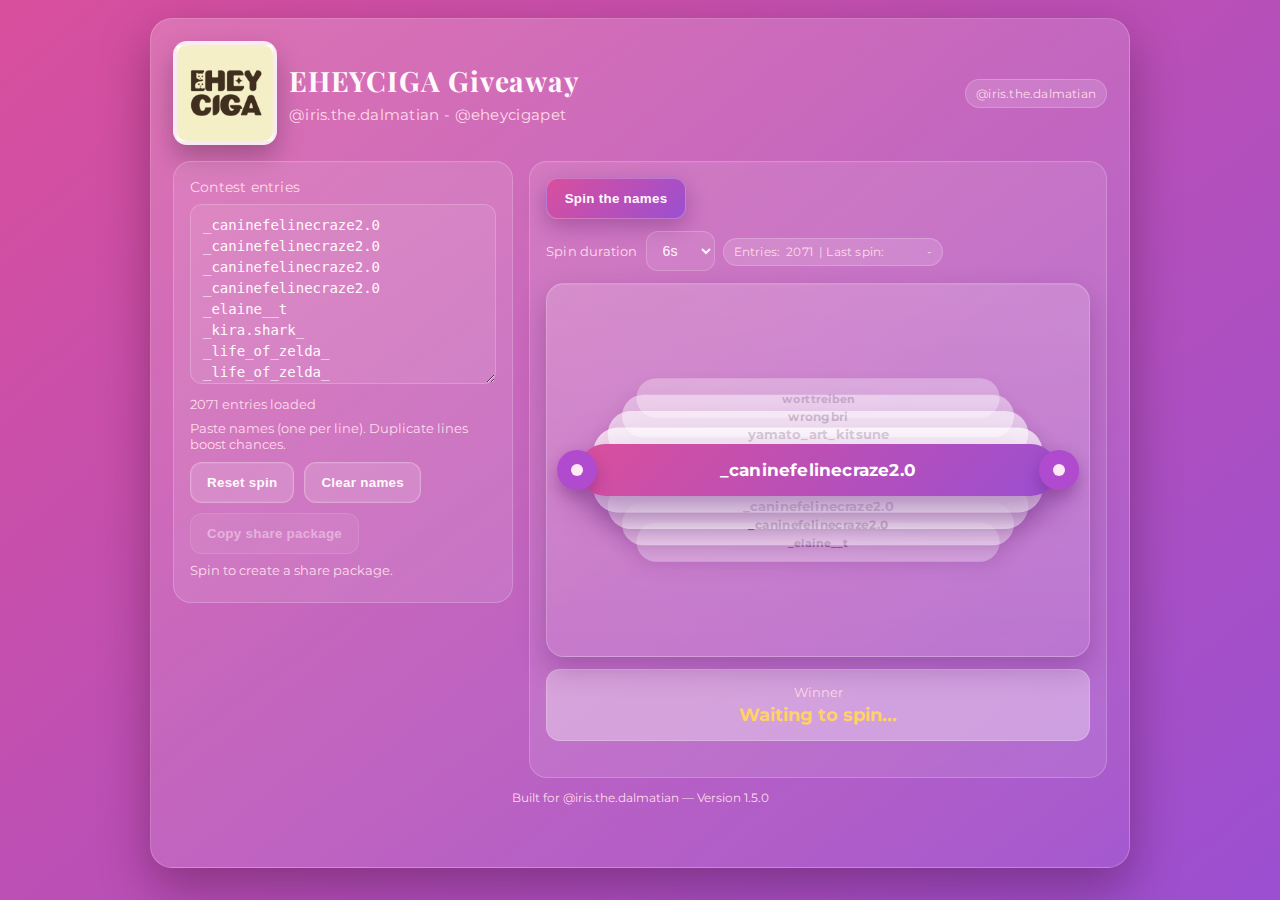
<file: index.html>
<!doctype html>
<html lang="en">
<head>
  <meta charset="UTF-8">
  <meta name="viewport" content="width=device-width, initial-scale=1.0">
  <meta http-equiv="Cache-Control" content="no-store, no-cache, must-revalidate, max-age=0">
  <meta http-equiv="Pragma" content="no-cache">
  <meta http-equiv="Expires" content="0">
  <link rel="icon" type="image/svg+xml" href="[data-uri]">
  <title>EHEYCIGA Giveaway</title>
  <link rel="stylesheet" href="./style.css">
</head>
<body>
  <div class="shell">
    <header>
      <div class="handle">
        <div class="poster"></div>
        <div>
          <h1>EHEYCIGA Giveaway</h1>
          <div class="subtitle">@iris.the.dalmatian - @eheycigapet</div>
        </div>
      </div>
      <div class="tag">@iris.the.dalmatian</div>
    </header>

    <div class="grid">
      <div>
        <div class="card hidden" id="accessCard">
          <label for="accessCodeInput">Organizer access code</label>
          <input id="accessCodeInput" type="text" placeholder="Enter code">
          <div class="controls-row">
            <button class="btn secondary" id="unlockBtn">Unlock list editor</button>
          </div>
          <div class="micro" id="accessHint">This shared page hides the entry list editor.</div>
        </div>

        <div class="card" id="adminCard">
          <label for="entries">Contest entries</label>
          <textarea id="entries" placeholder="friend_one&#10;friend_two&#10;friend_three"></textarea>
          <div class="info-line" id="entryInfo">0 entries loaded</div>
          <div class="info-line">Paste names (one per line). Duplicate lines boost chances.</div>

          <div class="controls-row">
            <button class="btn secondary" id="resetSpinBtn">Reset spin</button>
            <button class="btn secondary" id="clearListBtn">Clear names</button>
            <button class="btn secondary" id="shareBtn" disabled>Copy share package</button>
          </div>
          <div class="micro" id="shareStatus"></div>
          <div class="error-line" id="shareError"></div>
        </div>
      </div>

      <div class="card stack-area">
        <div class="stack-header">
          <button class="btn" id="spinBtn" disabled>Spin the names</button>
          <div class="controls" style="margin:0; gap:8px;">
            <label for="spinDuration" style="margin:0; color: var(--muted); font-size:13px;">Spin duration</label>
            <select id="spinDuration" style="width:auto; cursor:pointer;">
              <option value="4000">4s</option>
              <option value="6000" selected>6s</option>
              <option value="8000">8s</option>
              <option value="10000">10s</option>
            </select>
            <div class="tag spin-meta">Entries: <span id="entryCount">0</span> | Last spin: <span id="lastSpin">-</span></div>
          </div>
        </div>

        <div class="stack-wrap">
          <div class="stack" id="stack"></div>
          <div class="spine left"></div>
          <div class="spine right"></div>
        </div>

        <div class="winner-card">
          <div class="label">Winner</div>
          <div class="winner-name" id="winnerName">Waiting to spin...</div>
        </div>

        <div class="error-line" id="pageError"></div>
      </div>
    </div>

    <div class="footer-note">Built for @iris.the.dalmatian — Version 1.5.0</div>
  </div>

  <script>
    const appVersion = 'v1.1.0';
    const MAX_SHARE_URL_LENGTH = 1800;
    const ALLOWED_DURATIONS = new Set(['4000', '6000', '8000', '10000']);

    const params = new URLSearchParams(window.location.search);
    const winnerParam = params.get('winner');
    const orderParam = params.get('order');
    const durationParam = params.get('duration');
    const seedParam = params.get('seed');
    const useDefault = params.get('default') === '1';
    const accessHashParam = params.get('c') || '';

    const entriesInput = document.getElementById('entries');
    const spinBtn = document.getElementById('spinBtn');
    const spinDurationSelect = document.getElementById('spinDuration');
    const entryInfo = document.getElementById('entryInfo');
    const entryCountLabel = document.getElementById('entryCount');
    const winnerName = document.getElementById('winnerName');
    const lastSpin = document.getElementById('lastSpin');
    const stackContainer = document.getElementById('stack');
    const resetSpinBtn = document.getElementById('resetSpinBtn');
    const clearListBtn = document.getElementById('clearListBtn');
    const shareBtn = document.getElementById('shareBtn');
    const shareStatus = document.getElementById('shareStatus');
    const shareError = document.getElementById('shareError');
    const pageError = document.getElementById('pageError');
    const accessCard = document.getElementById('accessCard');
    const adminCard = document.getElementById('adminCard');
    const accessCodeInput = document.getElementById('accessCodeInput');
    const unlockBtn = document.getElementById('unlockBtn');
    const accessHint = document.getElementById('accessHint');

    let entries = [];
    let currentIndex = 0;
    let spinning = false;
    let confettiCleanup = null;
    let spinFrameId = null;
    let spinCancelled = false;
    let targetIndex = 0;
    let isSharedView = Boolean(winnerParam);
    let organizerUnlocked = !isSharedView;
    let requiredAccessHash = accessHashParam;

    let shareLinkCache = '';
    let shareSeed = 0;
    let shareAccessCode = '';
    let shareAccessHash = '';

    function setShareStatus(msg) { shareStatus.textContent = msg; }
    function setShareError(msg) { shareError.textContent = msg; }
    function setPageError(msg) { pageError.textContent = msg; }

    function normalizeDuration(value) {
      const raw = String(value || '');
      return ALLOWED_DURATIONS.has(raw) ? Number(raw) : 6000;
    }

    function hashAccessCode(code) {
      let hash = 2166136261;
      for (let i = 0; i < code.length; i++) {
        hash ^= code.charCodeAt(i);
        hash += (hash << 1) + (hash << 4) + (hash << 7) + (hash << 8) + (hash << 24);
      }
      return (hash >>> 0).toString(36);
    }

    function generateAccessCode() {
      return String(Math.floor(100000 + Math.random() * 900000));
    }

    function parseTextareaEntries() {
      return entriesInput.value.split('\n').map(v => v.trim()).filter(Boolean);
    }

    function shuffle(array) {
      for (let i = array.length - 1; i > 0; i--) {
        const j = Math.floor(Math.random() * (i + 1));
        [array[i], array[j]] = [array[j], array[i]];
      }
      return array;
    }

    function encode64(str) {
      try { return btoa(unescape(encodeURIComponent(str))); } catch { return ''; }
    }

    function decode64(str) {
      try { return decodeURIComponent(escape(atob(str))); } catch { return ''; }
    }

    function syncPanelVisibility() {
      if (organizerUnlocked) {
        adminCard.classList.remove('hidden');
        accessCard.classList.add('hidden');
      } else {
        adminCard.classList.add('hidden');
        accessCard.classList.remove('hidden');
      }
    }

    function resetShare(message = 'Spin to create a share package.') {
      shareLinkCache = '';
      shareSeed = 0;
      shareAccessCode = '';
      shareAccessHash = '';
      shareBtn.disabled = true;
      setShareError('');
      setShareStatus(message);
    }

    function updateEntryState(fromTextarea = true) {
      if (fromTextarea) entries = parseTextareaEntries();
      entryInfo.textContent = `${entries.length} entr${entries.length === 1 ? 'y' : 'ies'} loaded`;
      entryCountLabel.textContent = entries.length;
      spinBtn.disabled = entries.length === 0 || spinning;
    }

    function setEntries(newEntries, preserveOrder = false) {
      entries = preserveOrder ? [...newEntries] : shuffle([...newEntries]);
      currentIndex = 0;
      updateEntryState(false);
      renderStack();
      resetShare();
    }

    function cancelSpin(resetWinner = false) {
      spinCancelled = true;
      if (spinFrameId) cancelAnimationFrame(spinFrameId);
      spinFrameId = null;
      spinning = false;
      if (resetWinner) {
        winnerName.textContent = 'Waiting to spin...';
        lastSpin.textContent = '-';
      }
      spinBtn.disabled = entries.length === 0;
    }

    function renderStack() {
      stackContainer.innerHTML = '';
      if (entries.length === 0) {
        const empty = document.createElement('div');
        empty.className = 'stack-item active';
        empty.textContent = 'Add names to get started';
        empty.style.background = 'rgba(255,255,255,0.08)';
        empty.style.color = 'var(--muted)';
        empty.style.boxShadow = 'none';
        stackContainer.appendChild(empty);
        return;
      }

      const spread = Math.min(4, Math.max(0, entries.length - 1));
      for (let offset = -spread; offset <= spread; offset++) {
        const idx = (currentIndex + offset + entries.length) % entries.length;
        const depth = Math.abs(offset);
        const translate = offset * 18;
        const scale = 1 - depth * 0.06;
        const opacity = Math.max(0.08, 1 - depth * 0.16);
        const item = document.createElement('div');
        item.className = 'stack-item' + (offset === 0 ? ' active' : '');
        item.style.transform = `translateY(${translate}px) scale(${scale})`;
        item.style.opacity = opacity;
        item.style.zIndex = `${100 - depth}`;
        item.textContent = entries[idx];
        stackContainer.appendChild(item);
      }
    }

    function buildSharePackage(winner, seedOverride = null) {
      setShareError('');
      const winnerClean = (winner || '').replace(/^@/, '');
      if (!winnerClean || entries.length === 0) return { url: '', error: 'Missing winner or entries.' };

      const seed = seedOverride !== null ? seedOverride : Math.floor(Math.random() * 1_000_000_000);
      shareSeed = seed;

      const paramsOut = new URLSearchParams({
        winner: encode64(winnerClean),
        duration: String(normalizeDuration(spinDurationSelect.value)),
        seed: String(seed),
        v: appVersion
      });

      const orderStr = entries.join('\n');
      const usingDefault = entries.length === defaultEntriesList.length && orderStr === defaultEntriesText.trim();
      if (usingDefault) {
        paramsOut.set('default', '1');
      } else {
        paramsOut.set('order', encode64(orderStr));
      }

      if (shareAccessHash) paramsOut.set('c', shareAccessHash);

      const isLocalHost = ['localhost', '127.0.0.1', '::1'].includes(window.location.hostname);
      const isFile = window.location.protocol === 'file:';
      const baseDir = new URL('.', window.location.href);
      const preferredBase = (isLocalHost || isFile) ? 'https://pedrodelgado.ca/insta/' : baseDir.href;
      const shareUrl = new URL('index.html', preferredBase);
      shareUrl.search = paramsOut.toString();

      if (shareUrl.toString().length > MAX_SHARE_URL_LENGTH) {
        return {
          url: '',
          error: 'Share link is too long for this custom list. Use fewer entries or the default list.'
        };
      }

      return { url: shareUrl.toString(), error: '' };
    }

    function spinList(fixedIndex = null, onDone) {
      if (typeof fixedIndex === 'object') fixedIndex = null;
      if (spinning || entries.length === 0) return;
      if (confettiCleanup) confettiCleanup();

      spinCancelled = false;
      spinning = true;
      spinBtn.disabled = true;
      shareLinkCache = '';
      shareBtn.disabled = true;
      setShareError('');
      setShareStatus('Spinning...');

      const winnerIndex = fixedIndex !== null ? fixedIndex : Math.floor(Math.random() * entries.length);
      const baseSteps = 90;
      const stepsToWinner = (winnerIndex - ((currentIndex + baseSteps) % entries.length) + entries.length) % entries.length;
      const steps = baseSteps + stepsToWinner;
      const duration = normalizeDuration(spinDurationSelect.value);
      const startTime = performance.now();
      const startIndex = currentIndex;
      let lastStep = -1;

      function tick(now) {
        if (spinCancelled) return;

        const elapsed = now - startTime;
        const t = Math.min(1, elapsed / duration);
        const eased = 1 - Math.pow(1 - t, 3);
        const targetStep = Math.floor(eased * steps);

        if (targetStep !== lastStep) {
          lastStep = targetStep;
          currentIndex = (startIndex + targetStep) % entries.length;
          renderStack();
        }

        if (t < 1) {
          spinFrameId = requestAnimationFrame(tick);
        } else {
          currentIndex = (startIndex + steps) % entries.length;
          renderStack();

          const winner = entries[currentIndex];
          winnerName.textContent = `@${winner}`;
          lastSpin.textContent = new Date().toLocaleTimeString([], { hour: '2-digit', minute: '2-digit' });
          spinning = false;
          spinBtn.disabled = entries.length === 0;
          launchConfetti();

          shareAccessCode = generateAccessCode();
          shareAccessHash = hashAccessCode(shareAccessCode);
          const packageResult = buildSharePackage(winner, Math.floor(Math.random() * 1_000_000_000));
          shareLinkCache = packageResult.url;

          if (packageResult.error) {
            shareBtn.disabled = true;
            setShareError(packageResult.error);
            setShareStatus('Share package unavailable for this list.');
          } else {
            shareBtn.disabled = false;
            setShareStatus(`Share ready. Access code: ${shareAccessCode}`);
          }

          spinFrameId = null;
          if (onDone) onDone(winner);
        }
      }

      spinFrameId = requestAnimationFrame(tick);
    }

    async function copySharePackage() {
      const currentWinner = winnerName.textContent.trim();
      if (!currentWinner || currentWinner.toLowerCase().includes('waiting')) {
        setShareStatus('Spin first to share.');
        shareBtn.disabled = true;
        return;
      }

      if (!shareLinkCache) {
        const packageResult = buildSharePackage(currentWinner, Math.floor(Math.random() * 1_000_000_000));
        if (packageResult.error) {
          setShareError(packageResult.error);
          return;
        }
        shareLinkCache = packageResult.url;
      }

      const shareText = `Link: ${shareLinkCache}\nCode: ${shareAccessCode}`;
      try {
        await navigator.clipboard.writeText(shareText);
        const opened = window.open(shareLinkCache, '_blank');
        setShareStatus(opened ? 'Opened share page and copied link + code.' : 'Copied link + code. Pop-up blocked.');
      } catch {
        setShareStatus('Copy failed. Manual package below:');
        alert(shareText);
      }
    }

    function launchConfetti() {
      const duration = 30000;
      const end = Date.now() + duration;
      const colors = ['#fff4c2', '#ffe08a', '#ffd24d', '#e6b422', '#c99700', '#b8860b'];
      const canvas = document.createElement('canvas');
      canvas.style.position = 'fixed';
      canvas.style.inset = '0';
      canvas.style.pointerEvents = 'none';
      canvas.style.zIndex = '999';
      document.body.appendChild(canvas);
      const ctx = canvas.getContext('2d');
      let width = canvas.width = window.innerWidth;
      let height = canvas.height = window.innerHeight;
      let rafId = null;

      const resizeHandler = () => {
        width = canvas.width = window.innerWidth;
        height = canvas.height = window.innerHeight;
      };
      window.addEventListener('resize', resizeHandler);

      const pieces = Array.from({ length: 160 }, () => ({
        x: Math.random() * width,
        y: Math.random() * height - height,
        r: 6 + Math.random() * 6,
        dx: Math.random() * 2 - 1,
        dy: 2 + Math.random() * 3,
        color: colors[Math.floor(Math.random() * colors.length)],
        tilt: Math.random() * 2 - 1
      }));

      (function frame() {
        ctx.clearRect(0, 0, width, height);
        pieces.forEach(p => {
          p.x += p.dx;
          p.y += p.dy;
          p.dy += 0.02;
          if (p.y > height) {
            p.y = -20;
            p.x = Math.random() * width;
            p.dy = 2 + Math.random() * 3;
          }
          ctx.save();
          ctx.translate(p.x, p.y);
          ctx.rotate(p.tilt);
          ctx.fillStyle = p.color;
          ctx.fillRect(-p.r / 2, -p.r / 2, p.r, p.r * 2);
          ctx.restore();
        });

        if (Date.now() < end) {
          rafId = requestAnimationFrame(frame);
        }
      })();

      confettiCleanup = () => {
        if (rafId) cancelAnimationFrame(rafId);
        window.removeEventListener('resize', resizeHandler);
        canvas.remove();
        confettiCleanup = null;
      };

      setTimeout(() => confettiCleanup && confettiCleanup(), duration + 200);
    }

    function hydrateSharedView() {
      if (!winnerParam) return false;

      const winnerDecoded = decode64(winnerParam);
      if (!winnerDecoded) {
        setPageError('Invalid share link: winner payload is missing or malformed.');
        return false;
      }

      let decodedOrder = [];
      if (useDefault) {
        decodedOrder = defaultEntriesList;
      } else {
        if (!orderParam) {
          setPageError('Invalid share link: entry list is missing.');
          return false;
        }
        decodedOrder = decode64(orderParam).split('\n').map(v => v.trim()).filter(Boolean);
        if (!decodedOrder.length) {
          setPageError('Invalid share link: entry list is empty.');
          return false;
        }
      }

      const winnerIndex = decodedOrder.indexOf(winnerDecoded);
      if (winnerIndex < 0) {
        setPageError('Invalid share link: winner not found in the entry list.');
        return false;
      }

      const duration = normalizeDuration(durationParam);
      spinDurationSelect.value = String(duration);

      entriesInput.value = decodedOrder.join('\n');
      setEntries(decodedOrder, true);

      const parsedSeed = Number(seedParam);
      shareSeed = Number.isFinite(parsedSeed) && parsedSeed > 0 ? Math.floor(parsedSeed) : 1;
      currentIndex = shareSeed % entries.length;
      targetIndex = winnerIndex;
      renderStack();

      if (requiredAccessHash) {
        organizerUnlocked = false;
        accessHint.textContent = 'This page is in shared mode. Enter organizer code to unlock editing.';
      } else {
        organizerUnlocked = false;
        accessHint.textContent = 'Shared mode is locked. No access code was provided in the link.';
        unlockBtn.disabled = true;
      }

      syncPanelVisibility();
      setShareStatus('Shared replay loaded.');
      return true;
    }

    unlockBtn.addEventListener('click', () => {
      const typed = (accessCodeInput.value || '').trim();
      if (!typed) {
        accessHint.textContent = 'Enter the code provided with the link.';
        return;
      }

      const valid = hashAccessCode(typed) === requiredAccessHash;
      if (!valid) {
        accessHint.textContent = 'Code mismatch. Check and try again.';
        return;
      }

      organizerUnlocked = true;
      isSharedView = false;
      syncPanelVisibility();
      setShareStatus('Organizer tools unlocked.');
    });

    entriesInput.addEventListener('input', () => {
      setEntries(parseTextareaEntries());
    });

    spinBtn.addEventListener('click', () => {
      const fixed = isSharedView ? targetIndex : null;
      spinList(fixed);
    });

    resetSpinBtn.addEventListener('click', () => {
      if (confettiCleanup) confettiCleanup();
      cancelSpin(true);
      currentIndex = 0;
      renderStack();
      resetShare();
    });

    clearListBtn.addEventListener('click', () => {
      entriesInput.value = '';
      if (confettiCleanup) confettiCleanup();
      cancelSpin(true);
      setEntries([]);
      resetShare();
    });

    shareBtn.addEventListener('click', () => {
      setShareStatus('Copying share package...');
      copySharePackage();
    });

    const defaultEntries = `
    _caninefelinecraze2.0
_caninefelinecraze2.0
_caninefelinecraze2.0
_caninefelinecraze2.0
_elaine__t
_kira.shark_
_life_of_zelda_
_life_of_zelda_
_life_of_zelda_
_life_of_zelda_
_life_of_zelda_
_life_of_zelda_
_life_of_zelda_
_life_of_zelda_
_life_of_zelda_
_life_of_zelda_
_life_of_zelda_
_life_of_zelda_
_life_of_zelda_
_life_of_zelda_
_life_of_zelda_
_life_of_zelda_
_life_of_zelda_
_life_of_zelda_
_life_of_zelda_
_life_of_zelda_
_life_of_zelda_
_life_of_zelda_
_mikaela97_
_mikaela97_
_mikaela97_
_mikaela97_
_mikaela97_
_mikaela97_
_mikaela97_
_mikaela97_
_mikaela97_
_mikaela97_
_mikaela97_
_mikaela97_
_mikaela97_
_mikaela97_
_mikaela97_
_mikaela97_
_mikaela97_
_mikaela97_
_mikaela97_
_mikaela97_
_mikaela97_
_mikaela97_
_mikaela97_
_mikaela97_
_mikaela97_
_mikaela97_
_mikayl_
_tenderness_32
_thor_and_valkyrie_
_thor_and_valkyrie_
_thor_and_valkyrie_
_thor_and_valkyrie_
_thor_and_valkyrie_
18mnf95
18mnf95
18mnf95
18mnf95
76andreaindirli
76andreaindirli
76andreaindirli
76andreaindirli
76andreaindirli
76andreaindirli
76andreaindirli
76andreaindirli
76andreaindirli
76andreaindirli
76andreaindirli
80srockgirl4life
80srockgirl4life
80srockgirl4life
80srockgirl4life
80srockgirl4life
80srockgirl4life
80srockgirl4life
abby_hanks_
abby_hanks_
abby_hanks_
abby_hanks_
abby_hanks_
abby_hanks_
abby_hanks_
abby_hanks_
abby_hanks_
abby_hanks_
abby_hanks_
abby_hanks_
abby_hanks_
abig_ailroses
adventures_with_my_doodle
adventures_with_my_doodle
adventures_with_my_doodle
adventures_with_my_doodle
alarabenito
alarabenito
alarabenito
alarabenito
alarabenito
alarabenito
alarabenito
alarabenito
alarabenito
alarabenito
alarabenito
alarabenito
alarabenito
alarabenito
alarabenito
alarabenito
alarabenito
alarabenito
alarabenito
alarabenito
alarabenito
alarabenito
alarabenito
alarabenito
alarabenito
alarabenito
alarabenito
alarabenito
alarabenito
alarabenito
alarabenito
alarabenito
alarabenito
alarabenito
alarabenito
alarabenito
alarabenito
alarabenito
alarabenito
alarabenito
alarabenito
alarabenito
alarabenito
alarabenito
alarabenito
alarabenito
alarabenito
alarabenito
alarabenito
alarabenito
alarabenito
alarabenito
alarabenito
alarabenito
alarabenito
alarabenito
alarabenito
alarabenito
alarabenito
alarabenito
alarabenito
alarabenito
alarabenito
alesswdroo
alimarble7
alimarble7
allen_queen5
amandagoodman333
amber_pyland
amberdogx
amberscockeradventures
amberscockeradventures
amberscockeradventures
amberscockeradventures
amberscockeradventures
amberscockeradventures
amberscockeradventures
amberscockeradventures
andreaadams1705
anfmomof3
angdmck
angdmck
angdmck
angdmck
angeeema
angeeema
angeldelight166
angiebestegler_
angiebestegler_
angiebestegler_
angiebestegler_
angiebestegler_
angiebestegler_
anita.davies.5492
anita.davies.5492
anita.davies.5492
anke.huhu
anke.huhu
anke.huhu
annedavies172
annedavies172
annedavies172
annedavies172
annis_bucketlist
archietheaussieshep
ase.ostling.79
aussie_irs_thebluemerle
aussie_irs_thebluemerle
aussie_irs_thebluemerle
aussie_irs_thebluemerle
aussie_irs_thebluemerle
aussie_irs_thebluemerle
aussie_irs_thebluemerle
aussie_irs_thebluemerle
aussie_irs_thebluemerle
aussie_irs_thebluemerle
aussie_irs_thebluemerle
aussie_irs_thebluemerle
aussie_mikachu
aussie_mikachu
aussie_mikachu
aussie_mikachu
aussie_mikachu
aussie_mikachu
aussie_mikachu
aussie_mikachu
aussie_mikachu
aussie_mikachu
aussie_mikachu
aventurascongalaylisi_
aventurascongalaylisi_
aventurascongalaylisi_
aventurascongalaylisi_
azulandozzythedoodles
b_a_hoot
b_a_hoot
basil.urban.harper
beach_spoiledpawz
beach_spoiledpawz
beach_spoiledpawz
beach_spoiledpawz
beach_spoiledpawz
beach_spoiledpawz
bedstemorpia1
beefreeb
beefreeb
beefreeb
beefreeb
beefreeb
beefreeb
beefreeb
beefreeb
beefreeb
beefreeb
belike_cooper
belike_cooper
belike_cooper
belike_cooper
bellie_bell
bemorereef
bemorereef
bemorereef
bemorereef
bemorereef
bemorereef
bemorereef
benji_the_chinese_crested
benji_the_chinese_crested
benji_the_chinese_crested
benji_the_chinese_crested
benji_the_chinese_crested
benji_the_chinese_crested
benji_the_chinese_crested
benji_the_chinese_crested
benji_the_chinese_crested
benji_the_chinese_crested
benji_the_chinese_crested
benji_the_chinese_crested
benji_the_chinese_crested
benji_the_chinese_crested
benji_the_chinese_crested
benji_the_chinese_crested
benji_the_chinese_crested
benji_the_chinese_crested
benji_the_chinese_crested
benji_the_chinese_crested
benji_the_chinese_crested
benji_the_chinese_crested
benji_the_chinese_crested
benni.rakete
bert_butt
bert_butt
big_dog_small_dog_life
big_dog_small_dog_life
big_dog_small_dog_life
bojean2016_
bojean2016_
bojean2016_
bojean2016_
bojean2016_
bojean2016_
boulette_aiko
boulette_aiko
boulette_aiko
boulette_aiko
boulette_aiko
brady.the.stray
brady.the.stray
brady.the.stray
brady.the.stray
brady.the.stray
brummie_mum
brummie_mum
brummie_mum
brummie_mum
brummie_mum
brummie_mum
brunoandtoby1
brunoandtoby1
brunoandtoby1
brunoandtoby1
brunoandtoby1
brunoandtoby1
brunoandtoby1
brunoandtoby1
brunoandtoby1
brunoandtoby1
brunoandtoby1
brunoandtoby1
brunoandtoby1
brunoandtoby1
brunoandtoby1
brunoandtoby1
brunoandtoby1
brunoandtoby1
brunoandtoby1
brunoandtoby1
brunoandtoby1
carol21swim
carol21swim
carol21swim
carol21swim
carrieabwx
cat5bcd
cat5bcd
cat5bcd
cat5bcd
cat5bcd
catherine.truman
catherine.truman
catherine.truman
catherine.truman
champagneburrito
champagneburrito
champagneburrito
champagneburrito
chaos_crew_k9s
chaos_crew_k9s
chaos_crew_k9s
chaos_crew_k9s
chaos_crew_k9s
chaos_crew_k9s
chaos_crew_k9s
chaos_crew_k9s
chaos_crew_k9s
chaos_crew_k9s
chaos_crew_k9s
chaos_crew_k9s
chaos_crew_k9s
chaos_crew_k9s
chaos_crew_k9s
charlie.theaussie.life
charlie.theaussie.life
charlie.theaussie.life
charlie.theaussie.life
charlie.theaussie.life
charlie.theaussie.life
charlie.theaussie.life
charlie.theaussie.life
charlie.theaussie.life
charlie.theaussie.life
charlie.theaussie.life
charlie.theaussie.life
charlie.theaussie.life
charlie.theaussie.life
charlie.theaussie.life
charlie.theaussie.life
charlie.theaussie.life
charlie.theaussie.life
charlie.theaussie.life
chestersadventures24
chestersadventures24
chestersadventures24
chestersadventures24
chestersadventures24
chestersadventures24
chestersadventures24
chestersadventures24
chin_chin_y_sus_amigos
chin_chin_y_sus_amigos
chin_chin_y_sus_amigos
chin_chin_y_sus_amigos
chin_chin_y_sus_amigos
chin_chin_y_sus_amigos
chin_chin_y_sus_amigos
chin_chin_y_sus_amigos
claire_louise321
clarissa_marronee
clwhippl4
cocothecocker_25
cocothecocker_25
cocothecocker_25
cocothecocker_25
cocothecocker_25
cocothecocker_25
coleandriley1
coleandriley1
cornishadventurepup
courtneymelling
courtneymelling
courtneymelling
courtneymelling
courtneymelling
courtneymelling
courtneymelling
courtneymelling
courtneymelling
courtneymelling
courtneymelling
courtneymelling
cozypuppyreads
cozypuppyreads
cozypuppyreads
craigmcduffie1953
cute.cockers.alfie.and.max
daanders21
dai_outdoors
danalu2u
daniellecrafter
daniellecrafter
daniellecrafter
daniellecrafter
dayznpower
dayznpower
dayznpower
dayznpower
dayznpower
dayznpower
deedle324
deedle324
deedle324
deedle324
deyaniraespinosa94
deyaniraespinosa94
deyaniraespinosa94
deyaniraespinosa94
diazzling_
dinster_ddspecialteas
disneyprincess314
disneyprincess314
disneyprincess314
disneyprincess314
disneyprincess314
disneyprincess314
disneyprincess314
disneyprincess314
disneyprincess314
disneyprincess314
diva_diamond_vom_oberhagen
diva_diamond_vom_oberhagen
diva_diamond_vom_oberhagen
diva_diamond_vom_oberhagen
diva_diamond_vom_oberhagen
diva_diamond_vom_oberhagen
diva_diamond_vom_oberhagen
diva_diamond_vom_oberhagen
diva_diamond_vom_oberhagen
diva_diamond_vom_oberhagen
diva_diamond_vom_oberhagen
diva_diamond_vom_oberhagen
diva_diamond_vom_oberhagen
diva_diamond_vom_oberhagen
diva_diamond_vom_oberhagen
diva_diamond_vom_oberhagen
diva_diamond_vom_oberhagen
diva_diamond_vom_oberhagen
diva_diamond_vom_oberhagen
diva_diamond_vom_oberhagen
diva_diamond_vom_oberhagen
diva_diamond_vom_oberhagen
dogdad1003
dogmom286
dogmom286
dogmom286
dogmom286
dogmom286
dogmom286
dogmom286
dogmom286
dogmom286
dogmom286
dogmom286
dogmom286
dogmom286
dogmom286
dogmom286
dogmom286
dogmom286
dogmom286
dogmom286
dogmom286
dogmom286
donna_t_honey
donna_t_honey
donna_t_honey
donna_t_honey
donna_t_honey
dorieandme
dorieandme
dorieandme
dorieandme
dorieandme
dorieandme
dorieandme
dorieandme
dorieandme
dorieandme
dorieandme
dorieandme
dorieandme
dorieandme
dorieandme
double_trouble_russells
double_trouble_russells
double_trouble_russells
double_trouble_russells
double_trouble_russells
double_trouble_russells
double_trouble_russells
double_trouble_russells
double_trouble_russells
double_trouble_russells
double_trouble_russells
double_trouble_russells
double_trouble_russells
double_trouble_russells
double_trouble_russells
double_trouble_russells
double_trouble_russells
double_trouble_russells
double_trouble_russells
double_trouble_russells
duffguam
elevagedesperlesdulac
elevagedesperlesdulac
elevagedesperlesdulac
elisaindirli
elisaindirli
elisaindirli
elisaindirli
elisaindirli
elisaindirli
elisaindirli
elisaindirli
ellie_theminiaus
emily_konomi
emily_konomi
emily_konomi
emily_konomi
emily_konomi
emily_konomi
emily_konomi
emily_konomi
emily_konomi
emily_konomi
emma_und_levi
emma_und_levi
emma_und_levi
emma_und_levi
emma_und_levi
emma_und_levi
emma_und_levi
emma_und_levi
emma_und_levi
emma_und_levi
emma_und_levi
emma_und_levi
emma_und_levi
emma_und_levi
essentiallyyoursbyshay
essentiallyyoursbyshay
essentiallyyoursbyshay
essentiallyyoursbyshay
evee_gurl
evee_gurl
evee_gurl
evee_gurl
evee_gurl
evee_gurl
farfallina17__
farfallina17__
farfallina17__
farfallina17__
farfallina17__
farfallina17__
farfallina17__
farfallina17__
farfallina17__
farfallina17__
farfallina17__
farfallina17__
farfallina17__
farfallina17__
farfallina17__
flokiflokencio
flokiflokencio
flokiflokencio
freddyanddarcy
freddyanddarcy
freddyanddarcy
freddyanddarcy
freddyanddarcy
freddyanddarcy
freddyanddarcy
freddyanddarcy
freddyanddarcy
freddyanddarcy
frenchietailswithmahina
frenchietailswithmahina
frenchietailswithmahina
frenchietailswithmahina
furrytails07
giacosa22
giacosa22
giacosa22
giacosa22
giacosa22
giacosa22
giacosa22
giacosa22
giacosa22
giacosa22
giacosa22
giacosa22
giacosa22
giacosa22
giacosa22
giacosa22
giacosa22
giacosa22
giacosa22
giacosa22
giacosa22
giacosa22
gingertheirish
gingertheirish
gingertheirish
gingertheirish
glennb147258
glennb147258
glennb147258
glennb147258
glennb147258
glennb147258
glennb147258
glennb147258
glennb147258
glennb147258
glennb147258
glennb147258
glennb147258
glennb147258
glennb147258
godfrey_the_newfador
godfrey_the_newfador
godfrey_the_newfador
godfrey_the_newfador
guidedogrose
guidedogrose
guidedogrose
guidedogrose
guidedogrose
guidedogrose
guidedogrose
guidedogrose
guidedogrose
guidedogrose
guidedogrose
guidedogrose
guidedogrose
guidedogrose
guidedogrose
guidedogrose
guidedogrose
guidedogrose
guidedogrose
guidedogrose
guidedogrose
guidedogrose
guidedogrose
guidedogrose
guidedogrose
guidedogrose
guidedogrose
guidedogrose
guidedogrose
guidedogrose
guidedogrose
guidedogrose
guidedogrose
guidedogrose
guidedogrose
guidedogrose
guidedogrose
gvl_cook
gvl_cook
gvl_cook
gvl_cook
hannahkarns
hannahkarns
hannahkarns
happyflavored
happyflavored
happyflavored
hazel_eyes99
hazel_eyes99
hazel_eyes99
hazel_eyes99
hazel_eyes99
hazel_eyes99
hazel_eyes99
hazel_eyes99
hellinikos_ichnilatis_kayra
hellinikos_ichnilatis_kayra
hellinikos_ichnilatis_kayra
hellinikos_ichnilatis_kayra
hellinikos_ichnilatis_kayra
hellinikos_ichnilatis_kayra
hellinikos_ichnilatis_kayra
hellinikos_ichnilatis_kayra
hellinikos_ichnilatis_kayra
hellinikos_ichnilatis_kayra
hellinikos_ichnilatis_kayra
hellinikos_ichnilatis_kayra
herkane_akita
herkane_akita
herkane_akita
herkane_akita
herkane_akita
herkane_akita
herkane_akita
herkane_akita
herkane_akita
herkane_akita
herkane_akita
herkane_akita
herkane_akita
herkane_akita
herkane_akita
herkane_akita
herkane_akita
herkane_akita
herkane_akita
herkane_akita
herkane_akita
herkane_akita
herkane_akita
herkane_akita
hundeliebeauf8pfoten
hundeliebeauf8pfoten
hundeliebeauf8pfoten
hundeliebeauf8pfoten
hundeliebeauf8pfoten
hundeliebeauf8pfoten
hundeliebeauf8pfoten
hundeliebeauf8pfoten
hundeliebeauf8pfoten
hundeliebeauf8pfoten
iamlisathagoat1
iamlisathagoat1
iamlisathagoat1
icecreamrachel
icecreamrachel
icecreamrachel
icecreamrachel
icecreamrachel
icecreamrachel
icecreamrachel
icecreamrachel
icecreamrachel
icecreamrachel
icecreamrachel
icecreamrachel
icecreamrachel
ilovecatstwo
imjustkim6
imjustkim6
imjustkim6
imjustkim6
imjustkim6
iris_hikes
iris_hikes
isabelyta09
isabelyta09
isabelyta09
izieaussie_
izieaussie_
izieaussie_
izieaussie_
izieaussie_
izieaussie_
izieaussie_
jackntitch560
jackntitch560
jackntitch560
jadeandnalathefrenchie
janetshook21
jeffy.sleeps
jeffy.sleeps
jeffy.sleeps
jeffy.sleeps
jeffy.sleeps
jeffy.sleeps
jeffy.sleeps
jeffy.sleeps
jeffy.sleeps
jes_knight
joycehpz
joycehpz
joycehpz
joycehpz
joycehpz
joycehpz
joycehpz
joycehpz
joycehpz
joycehpz
joycehpz
joycehpz
joycehpz
joycehpz
joycehpz
joycehpz
joycehpz
joycehpz
joycehpz
joycehpz
joycehpz
joycehpz
joycehpz
joycehpz
joycehpz
joycehpz
joycehpz
joycehpz
joycehpz
joycehpz
joycehpz
joycehpz
joycehpz
joycehpz
joycehpz
julielockyer8
julieolinger9876
julieolinger9876
jvoorhees
jvoorhees
jvoorhees
jvoorhees
kaithepibble
karin.ostertag_hovawarteontour
karin.ostertag_hovawarteontour
karin.ostertag_hovawarteontour
karin.ostertag_hovawarteontour
karin.ostertag_hovawarteontour
kashandtucker
kashandtucker
kashandtucker
katiedoesnotlikeyou
kellycourvisier
kellykanan
kerstin9774
kerstin9774
kerstin9774
kerstin9774
kimmievoorhees
kimmievoorhees
kimmievoorhees
kimmievoorhees
kinder_pet_style
kinder_pet_style
kinder_pet_style
kinder_pet_style
kinder_pet_style
kjpowers84
kjpowers84
kjpowers84
kjpowers84
kjpowers84
kouklathecretanstray
krismihalov
krismihalov
krismihalov
kristen.ccarlson
kristen.spies
kunterbunte_welt_von_anni
kunterbunte_welt_von_anni
kunterbunte_welt_von_anni
kunterbunte_welt_von_anni
kupers_bordercolly
kupers_bordercolly
kupers_bordercolly
kupers_bordercolly
labandspringeradventures
laetije88
laetije88
laineys.journey_
lauki74
lauki74
lauki74
lauki74
lbbounty
le_monde_dabie_
le_monde_dabie_
le_monde_dabie_
leo_da_lab07
leo_the_brave_pup
leo_the_brave_pup
leone_toydog
leone_toydog
leone_toydog
leone_toydog
leone_toydog
leone_toydog
leone_toydog
leone_toydog
leone_toydog
letizia.2001_
licona_95
licona_95
licona_95
licona_95
licona_95
liloandruffy.1
liloandruffy.1
liloandruffy.1
liloandruffy.1
liloandruffy.1
liloandruffy.1
liloandruffy.1
liloandruffy.1
liloandruffy.1
liloandruffy.1
liloandruffy.1
liloandruffy.1
liloandruffy.1
liloandruffy.1
lily_shihpoopup
lily_shihpoopup
lily_shihpoopup
lily_shihpoopup
lily_shihpoopup
lily_shihpoopup
lily_shihpoopup
lily_shihpoopup
lily_shihpoopup
linzis.life
linzis.life
linzis.life
linzis.life
lisagaul
lisagaul
lisagaul
lisagaul
little.dancing.boogie
lockamyfelicia
lockamyfelicia
lockamyfelicia
lockamyfelicia
lockamyfelicia
lonifer.von.vengerberg
lonifer.von.vengerberg
lonifer.von.vengerberg
lonifer.von.vengerberg
loopylittleluna22
loopylittleluna22
loopylittleluna22
loopylittleluna22
loopylittleluna22
loopylittleluna22
loopylittleluna22
lori.davidson.585
lostmarple
lostmarple
lostmarple
lottie0965
lottie0965
lottie0965
lou_the_shaggy_dog
loveariandkoda
loveariandkoda
loveariandkoda
luisad78
lunainwisconsin
mad_cow_jo_70
mad_cow_jo_70
mad_cow_jo_70
mad_cow_jo_70
mad_cow_jo_70
mad_cow_jo_70
mad_cow_jo_70
mad_cow_jo_70
mad_cow_jo_70
madamborsoi
madamborsoi
magaliecheymol
maggie_e_paco
maggie_e_paco
maggie_e_paco
maggie_e_paco
maggie_e_paco
maggie_e_paco
majo.probando
majo.probando
mamaqueenbee79
mangosrgood4u
mariachristineminarcin
marians_journey
marians_journey
marshmallow_mke
marshmallow_mke
marshmallow_mke
marshmallow_mke
marshmallow_mke
marshmallow_mke
marshmallow_mke
marshmallow_mke
marshmallow_mke
marshmallow_mke
marshmallow_mke
marshmallow_mke
marshmallow_mke
marshmallow_mke
marshmallow_mke
marshmallow_mke
marshmallow_mke
marshmallow_mke
marshmallow_mke
marshmallow_mke
marshmallow_mke
marshmallow_mke
marshmallow_mke
marshmallow_mke
marshmallow_mke
marshmallow_mke
marshmallow_mke
marshmallow_mke
marshmallow_mke
marshmallow_mke
marshmallow_mke
marshmallow_mke
marshmallow_mke
marshmallow_mke
marshmallow_mke
marshmallow_mke
marshmallow_mke
marshmallow_mke
marshmallow_mke
marshmallow_mke
marshmallow_mke
marshmallow_mke
marshmallow_mke
marshmallow_mke
marshmallow_mke
marshmallow_mke
marshmallow_mke
marshmallow_mke
marshmallow_mke
marshmallow_mke
marshmallow_mke
marshmallow_mke
marshmallow_mke
marshmallow_mke
marshmallow_mke
marshmallow_mke
maryannehill33
matyarma
matyarma
matyarma
matyarma
matyarma
matyarma
matyarma
matyarma
matyarma
matyarma
matyarma
matyarma
matyarma
matyarma
matyarma
matyarma
matyarma
matyarma
matyarma
matyarma
matyarma
matyarma
matyarma
matyarma
matyarma
matyarma
matyarma
matyarma
matyarma
matyarma
matyarma
matyarma
maylainay
maylainay
maylainay
maylainay
maylainay
mia_themali
mia_themali
mia_themali
mia_themali
mia_themali
mia_themali
mia_themali
mia_themali
mia_themali
mia_themali
mialbaguapa
mialbaguapa
mialbaguapa
mialbaguapa
mialbaguapa
mialbaguapa
mialbaguapa
mialbaguapa
michellehallock
milo_the_iggy_uk
milo_the_iggy_uk
milo_the_iggy_uk
mini_taikiss
mis_debilidades_y_caprichos
mis_debilidades_y_caprichos
mis_debilidades_y_caprichos
mis_debilidades_y_caprichos
mis_debilidades_y_caprichos
mis_debilidades_y_caprichos
mistral_themini
mistral_themini
mistral_themini
mistral_themini
mistral_themini
mistral_themini
mistral_themini
mistral_themini
mistral_themini
mistral_themini
mistral_themini
mistral_themini
mistral_themini
mistral_themini
mistral_themini
mistral_themini
mistral_themini
mistral_themini
mistral_themini
mistral_themini
mistral_themini
mistral_themini
mistral_themini
mistral_themini
mistral_themini
mistral_themini
mistral_themini
mistral_themini
mistral_themini
mistral_themini
mistral_themini
mistral_themini
mistral_themini
mistral_themini
mistral_themini
mlslivewell
mochi.minibull
mochi.minibull
mochi.minibull
mochi.minibull
moglis_abenteuer
mooseleoorca
mr.chicken.hawk
mrsjscatt
mrsjscatt
murphyinthecapital
murphys_paw_life
murphys_paw_life
murphys_paw_life
myfavoritesadie
myfurbabys1
myfurbabys1
myfurbabys1
myfurbabys1
myfurbabys1
myyorkshirelove
myyorkshirelove
myyorkshirelove
nala_buzz_merida82
nala_buzz_merida82
nala_buzz_merida82
nala_buzz_merida82
nala_buzz_merida82
nala_buzz_merida82
nala_buzz_merida82
nala_buzz_merida82
nala_buzz_merida82
nala_buzz_merida82
nala_buzz_merida82
nala_buzz_merida82
nala_buzz_merida82
nala_buzz_merida82
nala_buzz_merida82
nala_buzz_merida82
nala_buzz_merida82
nala_buzz_merida82
nala_buzz_merida82
nala_buzz_merida82
nala_buzz_merida82
nala_buzz_merida82
nala_buzz_merida82
nala_buzz_merida82
nala_buzz_merida82
nala_buzz_merida82
nala_buzz_merida82
nala_buzz_merida82
nala_buzz_merida82
nala_buzz_merida82
nala_buzz_merida82
nala_buzz_merida82
nala_buzz_merida82
nala_buzz_merida82
nala_buzz_merida82
nala_buzz_merida82
naonath29
naonath29
naonath29
naonath29
naonath29
natty_sarah_x
natty_sarah_x
natty_sarah_x
natty_sarah_x
natty_sarah_x
natty_sarah_x
nattybetht
nattybetht
nattybetht
nattybetht
nattybetht
nattybetht
nattybetht
nattybetht
nature_beauty_life_living
nature_beauty_life_living
nature_beauty_life_living
nature_beauty_life_living
nature_beauty_life_living
nature_beauty_life_living
nature_beauty_life_living
nature_beauty_life_living
nature_beauty_life_living
nature_beauty_life_living
nature_beauty_life_living
nature_beauty_life_living
nature_beauty_life_living
nature_beauty_life_living
nature_beauty_life_living
nature_beauty_life_living
nature_beauty_life_living
nature_beauty_life_living
nature_beauty_life_living
nature_beauty_life_living
nature_beauty_life_living
nature_beauty_life_living
nature_beauty_life_living
nature_beauty_life_living
nature_beauty_life_living
nature_beauty_life_living
nature_beauty_life_living
nature_beauty_life_living
nature_beauty_life_living
nature_beauty_life_living
nature_beauty_life_living
nature_beauty_life_living
nature_beauty_life_living
nature_beauty_life_living
nature_beauty_life_living
nature_beauty_life_living
nature_beauty_life_living
nature_beauty_life_living
nature_beauty_life_living
nature_beauty_life_living
newton_yvette
nickstixx66
nicololivieri
nilou_cocker_spaniel
nino_mi_principe
nino_mi_principe
nino_mi_principe
nino_mi_principe
nova_golden40
oleman5261
olive_the_liver_spot
olive_the_liver_spot
olive_the_liver_spot
ontheroadiewith_odie
ontheroadiewith_odie
ontheroadiewith_odie
ontheroadiewith_odie
owenbridget
pablitopuglife
pablitopuglife
pablitopuglife
pablitopuglife
pablitopuglife
pablitopuglife
pablitopuglife
patitasdepipa
paulajh72
paulajh72
paulajh72
paulapet55
pawsup4treats
peis.in.a.pod
pepapepi20
pepapepi20
pepapepi20
pepapepi20
pepapepi20
pepapepi20
pepapepi20
pepapepi20
pepapepi20
pepapepi20
pepapepi20
pepapepi20
pepapepi20
pepapepi20
pepapepi20
pepapepi20
pepperandwillowthelabradors
pepperandwillowthelabradors
pepperandwillowthelabradors
photogr.mel
photogr.mel
photogr.mel
photogr.mel
photogr.mel
photogr.mel
pink_pochacco
pink_pochacco
pink_pochacco
pink_pochacco
pinkmotorolarazr
pinkmotorolarazr
pinkmotorolarazr
pinkmotorolarazr
pinkmotorolarazr
pinkmotorolarazr
pinkmotorolarazr
pinkmotorolarazr
pinkmotorolarazr
pinkmotorolarazr
pinkmotorolarazr
pinkmotorolarazr
pinkmotorolarazr
pinkmotorolarazr
pinkmotorolarazr
pinkmotorolarazr
pinkmotorolarazr
pinkmotorolarazr
pinkmotorolarazr
pinkmotorolarazr
pinkmotorolarazr
pinkmotorolarazr
pinkmotorolarazr
pinkmotorolarazr
pinkmotorolarazr
pinkmotorolarazr
pinkmotorolarazr
pinkmotorolarazr
pinkmotorolarazr
pinkmotorolarazr
pinkmotorolarazr
pinkmotorolarazr
pinkmotorolarazr
pinkmotorolarazr
pinkmotorolarazr
pinkmotorolarazr
pinkmotorolarazr
pinkmotorolarazr
pinkmotorolarazr
pinkmotorolarazr
pinkmotorolarazr
pinkmotorolarazr
pinkmotorolarazr
pinkmotorolarazr
pinkmotorolarazr
pinkmotorolarazr
pinkmotorolarazr
pinkmotorolarazr
pinkmotorolarazr
pinkmotorolarazr
pinkmotorolarazr
pinkmotorolarazr
pinkmotorolarazr
pinkmotorolarazr
pinkmotorolarazr
pinkmotorolarazr
pinkmotorolarazr
pinkmotorolarazr
pinkmotorolarazr
pinkmotorolarazr
pinkmotorolarazr
pinkmotorolarazr
piper.thepuppydog
piper.thepuppydog
piper.thepuppydog
piper.thepuppydog
piper.thepuppydog
piper.thepuppydog
piper.thepuppydog
piper.thepuppydog
piper.thepuppydog
piper.thepuppydog
piperandnellie_bassetbesties
piperandnellie_bassetbesties
piperandnellie_bassetbesties
piperandnellie_bassetbesties
piperandnellie_bassetbesties
piperandnellie_bassetbesties
piperandnellie_bassetbesties
platypus.3730352
polly._21
polly._21
polly._21
polly._21
polly._21
polly._21
polly._21
poonam_19781
poonam_19781
poontheaustra
poontheaustra
poontheaustra
poontheaustra
poontheaustra
poontheaustra
poontheaustra
poontheaustra
poontheaustra
poontheaustra
poontheaustra
poontheaustra
poontheaustra
poontheaustra
poontheaustra
poontheaustra
poontheaustra
poontheaustra
poontheaustra
poontheaustra
poontheaustra
puppytup
queencookiethecorgi
queencookiethecorgi
queenofsheba75
queenofsheba75
queenofsheba75
queenofsheba75
r4ch3lm33
r4ch3lm33
r4ch3lm33
r4ch3lm33
regina_vittoria_jrt
regina_vittoria_jrt
regina_vittoria_jrt
regina_vittoria_jrt
regina_vittoria_jrt
regina_vittoria_jrt
regina_vittoria_jrt
regina_vittoria_jrt
regina_vittoria_jrt
regina_vittoria_jrt
regina_vittoria_jrt
regina_vittoria_jrt
regina_vittoria_jrt
regina_vittoria_jrt
regina_vittoria_jrt
regina_vittoria_jrt
regina_vittoria_jrt
rescuing_rita
rescuing_rita
rescuing_rita
rescuing_rita
rescuing_rita
roadie_rodeo
roadie_rodeo
roadie_rodeo
roadie_rodeo
roadie_rodeo
roadie_rodeo
roadie_rodeo
roadie_rodeo
roadie_rodeo
robin_romanelli
rous1986
rous1986
rous1986
rous1986
rous1986
rous1986
rous1986
rous1986
rous1986
rous1986
rous1986
rous1986
rous1986
rous1986
rous1986
rous1986
rous1986
rous1986
rous1986
rous1986
rous1986
rous1986
rous1986
rous1986
rous1986
rous1986
rous1986
rous1986
rous1986
rous1986
rous1986
rous1986
rous1986
rous1986
rous1986
rous1986
rous1986
rous1986
rous1986
rous1986
rous1986
rous1986
rous1986
rous1986
rous1986
rous1986
rous1986
rous1986
rous1986
rous1986
rous1986
rous1986
rous1986
rous1986
rous1986
rous1986
rous1986
rous1986
rous1986
rous1986
rous1986
rous1986
rous1986
rous1986
rous1986
rous1986
rous1986
rous1986
rous1986
rous1986
rous1986
rous1986
rous1986
rous1986
rous1986
rous1986
rous1986
rous1986
rous1986
rous1986
rous1986
rous1986
rous1986
rubymonte
sanchotheservicedog
sanchotheservicedog
sanchotheservicedog
sanchotheservicedog
sanchotheservicedog
sanchotheservicedog
sanchotheservicedog
sanchotheservicedog
sassylovin208
sassylovin208
sassylovin208
sassylovin208
sassylovin208
sassylovin208
seths.family
seths.family
sharivombergkristall
sharivombergkristall
sharivombergkristall
sharivombergkristall
sharivombergkristall
shelbymustang00
shelbymustang00
sherr.curran
sherr.curran
sherr.curran
sherr.curran
sherr.curran
sherr.curran
sherr.curran
sherr.curran
sherr.curran
sherr.curran
shiba.airi
shiba.airi
shiba.airi
shiba.airi
shiba.airi
shiba.airi
shiba.airi
shiba.airi
shiba.airi
shiba.airi
shiba.airi
shiba.airi
shiba.airi
shiba.airi
shiba.airi
shiba.airi
shiba.airi
shiba.airi
shiba.airi
shiba.airi
shirlee.duran
shirlee.duran
shirlee.duran
sirdaveandsirharry
sirdaveandsirharry
sirdaveandsirharry
snoop59_
snoop59_
snoop59_
snoop59_
snoop59_
snoop59_
snoop59_
snoop59_
sole_toypoodle
sole_toypoodle
sole_toypoodle
sole_toypoodle
sole_toypoodle
sole_toypoodle
sole_toypoodle
sole_toypoodle
sole_toypoodle
sole_toypoodle
sole_toypoodle
sole_toypoodle
sole_toypoodle
sole_toypoodle
sole_toypoodle
sole_toypoodle
sole_toypoodle
sole_toypoodle
sole_toypoodle
sole_toypoodle
sole_toypoodle
sole_toypoodle
sole_toypoodle
sole_toypoodle
sole_toypoodle
sole_toypoodle
sole_toypoodle
sole_toypoodle
sole_toypoodle
sole_toypoodle
sole_toypoodle
sole_toypoodle
sole_toypoodle
sole_toypoodle
sole_toypoodle
sole_toypoodle
sole_toypoodle
sole_toypoodle
sole_toypoodle
sole_toypoodle
spazzyhanded
spottydogs17
spottydogs17
spottydogs17
springhamsandra
srob707
srob707
srob707
srob707
srob707
srob707
srob707
srob707
srob707
srob707
srob707
srob707
srob707
srob707
srob707
srob707
srob707
srob707
srob707
stacey.larson.71
staci8305_
staci8305_
staci8305_
staci8305_
staci8305_
staci8305_
staci8305_
staci8305_
staci8305_
staci8305_
staci8305_
starspangleddrinker
stilllle.36j
stilllle.36j
stilllle.36j
stilllle.36j
stilllle.36j
stilllle.36j
suzie_andlola
suzie_andlola
suzie_andlola
suzie_andlola
suzie_andlola
suzie_andlola
suzie_andlola
suzie_andlola
suzie_andlola
suzie_andlola
suzie_andlola
suzie_andlola
suzie_andlola
suzie_andlola
suzie_andlola
suzie_andlola
suzie_andlola
suzie_andlola
svetulja15
swaanilu
swaanilu
tailsofetheria
tailsofetheria
tailsofetheria
talktome_goose203
tao_aston_aussie
tao_aston_aussie
tao_aston_aussie
tao_aston_aussie
tao_aston_aussie
tedandbramble
tedandbramble
tedandbramble
tedandbramble
tez_enters_competitions
thaiteadad
thaiteadad
thaiteadad
thaiteadad
the_dog_groomer_luton
the_dog_groomer_luton
the_dog_groomer_luton
the_dog_groomer_luton
the_dog_groomer_luton
the_dog_groomer_luton
the_dog_groomer_luton
the_dog_groomer_luton
the_maila_adventure
the_maila_adventure
the_maila_adventure
the.spotted.dogs
the.spotted.dogs
the.spotted.dogs
the.spotted.dogs
the.spotted.dogs
the.spotted.dogs
the.spotted.dogs
the.spotted.dogs
the.spotted.dogs
the.spotted.dogs
the.spotted.dogs
the.spotted.dogs
the.spotted.dogs
the.spotted.dogs
the.spotted.dogs
the.spotted.dogs
the.spotted.dogs
the.spotted.dogs
the.spotted.dogs
the.spotted.dogs
the.spotted.dogs
the.spotted.dogs
the.spotted.dogs
the.spotted.dogs
the.spotted.dogs
the.spotted.dogs
thedailypawreo
thedailypawreo
thedailypawreo
thedailypawreo
thedailypawreo
thedailypawreo
thedailypawreo
thedailypawreo
thedailypawreo
thedailypawreo
thedailypawreo
thedailypawreo
thedailypawreo
thedailypawreo
thedailypawreo
thedailypawreo
thedailypawreo
thedailypawreo
thedailypawreo
thedailypawreo
thedailypawreo
thedailypawreo
thedailypawreo
thedailypawreo
thedailypawreo
thedailypawreo
thegoldenboy.ace
thegoldenboy.ace
thegoldenboy.ace
thegoldenboy.ace
thegoldenboy.ace
thegoldenboy.ace
thegooddalmatian
theo_traveldogger
theo_traveldogger
theo_traveldogger
theo_traveldogger
theo_traveldogger
theo_traveldogger
theo_traveldogger
theo_traveldogger
theo_traveldogger
theo_traveldogger
theo_traveldogger
therealmol
therealspizer
therealspizer
therealspizer
therealspizer
therealspizer
therealspizer
therealspizer
therealspizer
therealspizer
therealspizer
therealspizer
therealspizer
therealspizer
therealspizer
therealspizer
therealspizer
therealspizer
therealspizer
theshibakiba
theshibakiba
theshibakiba
theshibakiba
theshibakiba
theshibakiba
theshibakiba
theshibakiba
theshibakiba
theshibakiba
theshibakiba
theshibakiba
theshibakiba
theshibakiba
theshibakiba
theshibakiba
theshibakiba
theshibakiba
theshibakiba
theshibakiba
theshibakiba
theshibakiba
theshibakiba
theshibakiba
theshibakiba
theshibakiba
theshibakiba
theshibakiba
theshibakiba
theshibakiba
theshibakiba
theshibakiba
theshibakiba
theshibakiba
theshibakiba
theshibakiba
theshibakiba
theshibakiba
theshibakiba
theshibakiba
theshibakiba
theshibakiba
theshibakiba
thinkingpositivethought
thinkingpositivethought
thinkingpositivethought
thinkingpositivethought
tianaburg
tianaburg
timby972
timby972
timby972
timby972
timby972
toes_in_the_sand86
toes_in_the_sand86
toes_in_the_sand86
toes_in_the_sand86
toes_in_the_sand86
toes_in_the_sand86
toes_in_the_sand86
toes_in_the_sand86
toes_in_the_sand86
toes_in_the_sand86
toes_in_the_sand86
toes_in_the_sand86
toes_in_the_sand86
toes_in_the_sand86
toes_in_the_sand86
toes_in_the_sand86
toes_in_the_sand86
toes_in_the_sand86
toes_in_the_sand86
toes_in_the_sand86
toes_in_the_sand86
toes_in_the_sand86
toes_in_the_sand86
toes_in_the_sand86
toes_in_the_sand86
toes_in_the_sand86
toes_in_the_sand86
toes_in_the_sand86
toes_in_the_sand86
toes_in_the_sand86
toes_in_the_sand86
toes_in_the_sand86
tori_loves_care_bears_
tori_loves_care_bears_
tori_loves_care_bears_
tori_loves_care_bears_
trails_ntails
trinisuz
trinisuz
trixi_chihuahua
trixi_chihuahua
trixi_chihuahua
trixi_chihuahua
trixi_chihuahua
trixi_chihuahua
trixi_chihuahua
trixi_chihuahua
trixi_chihuahua
trixi_chihuahua
trixi_chihuahua
trixi_chihuahua
trixi_chihuahua
trixi_chihuahua
trixi_chihuahua
trufflenorbert
tucker_thegoldentornado
tucker_thegoldentornado
tucker_thegoldentornado
turbi_bonnie
turtle_spirit_animal
turtle_spirit_animal
twocolliesandakelpie
twocolliesandakelpie
twocolliesandakelpie
twocolliesandakelpie
ulrike_und_benni_pudel
ulrike_und_benni_pudel
ulrike_und_benni_pudel
unluckylady10
vaskoandco
vaskoandco
vaskoandco
vaskoandco
vaskoandco
wendymcanena
wendymcanena
wendymcanena
willy_francini
willy_francini
willy_francini
willy_francini
willy_francini
willy_francini
willy_francini
willy_francini
willy_francini
willy_francini
willy_francini
willy_francini
willy_francini
willy_francini
willy_francini
willy_francini
willy_francini
willy_francini
willy_francini
willy_francini
willy_francini
willy_francini
woody_snow_binx_nala_and_moose
woody_snow_binx_nala_and_moose
woody_snow_binx_nala_and_moose
woody_snow_binx_nala_and_moose
woody_snow_binx_nala_and_moose
woody_snow_binx_nala_and_moose
woody_snow_binx_nala_and_moose
woody_snow_binx_nala_and_moose
woody_snow_binx_nala_and_moose
woody_snow_binx_nala_and_moose
woody_snow_binx_nala_and_moose
woody_snow_binx_nala_and_moose
woody_snow_binx_nala_and_moose
woody_snow_binx_nala_and_moose
woody_snow_binx_nala_and_moose
woody_snow_binx_nala_and_moose
world_and_such
world_and_such
world_and_such
world_and_such
world_and_such
worttreiben
wrongbri
yamato_art_kitsune
zenazoomiez
`;

    const defaultEntriesText = defaultEntries.trim();
    const defaultEntriesList = defaultEntriesText.split('\n');

    syncPanelVisibility();

    if (!hydrateSharedView()) {
      entriesInput.value = defaultEntriesText;
      setEntries(defaultEntriesList, true);
      setShareStatus('Spin to create a share package.');
    }
  </script>
</body>
</html>
</file>
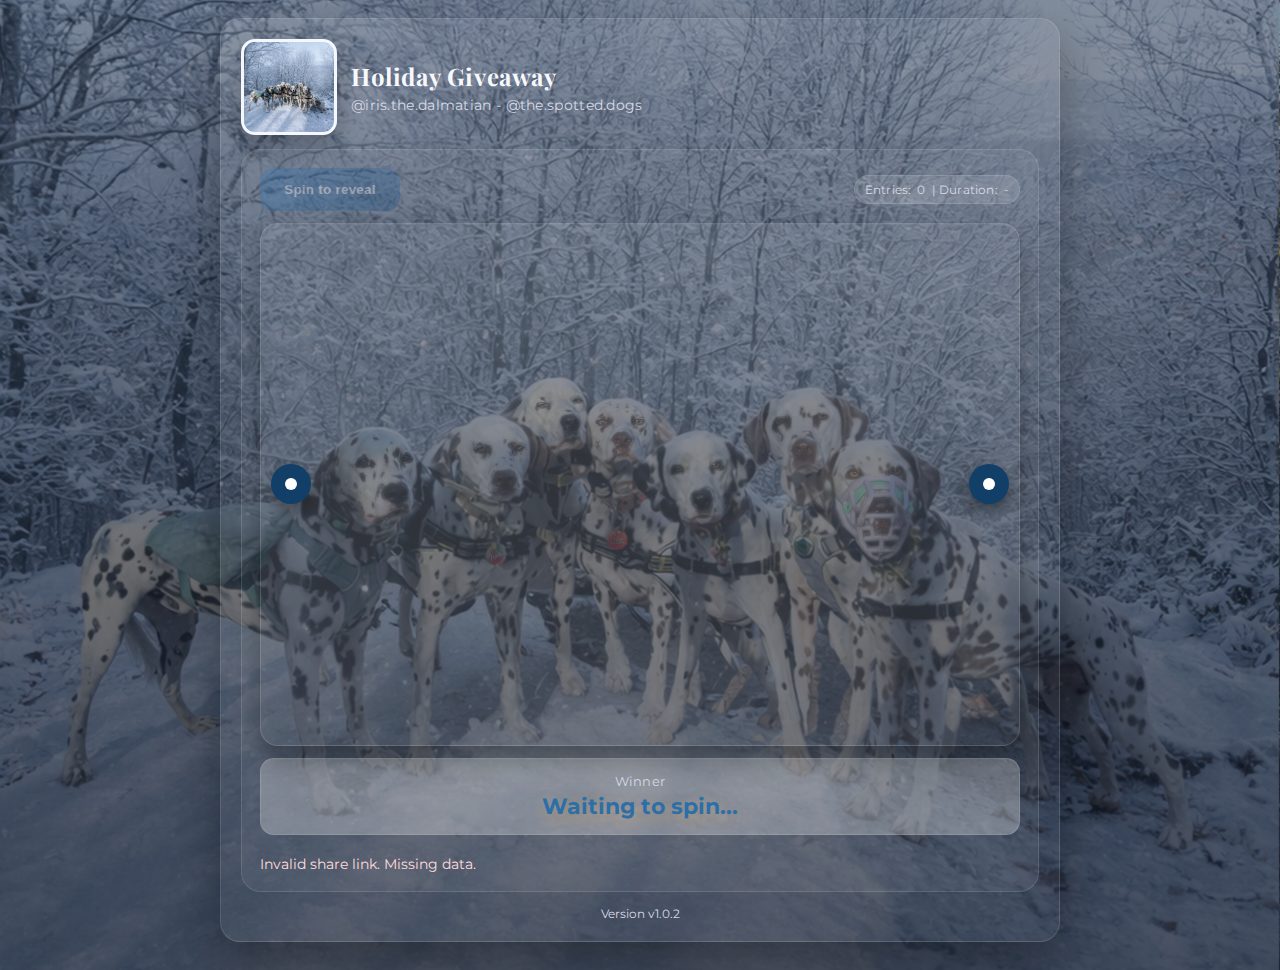
<file: share.html>
<!doctype html>
<html lang="en">
<head>
  <meta charset="UTF-8">
  <meta name="viewport" content="width=device-width, initial-scale=1.0">
  <meta http-equiv="Cache-Control" content="no-store, no-cache, must-revalidate, max-age=0">
  <meta http-equiv="Pragma" content="no-cache">
  <meta http-equiv="Expires" content="0">
  <link rel="icon" type="image/svg+xml" href="[data-uri]">
  <title>Holiday Giveaway - Shared Spin</title>
  <style>
    @import url('https://fonts.googleapis.com/css2?family=Playfair+Display:wght@600;700&family=Montserrat:wght@400;600;700&display=swap');

    :root {
      --bg: #7e8ca3;
      --text: #f7f8fb;
      --muted: #d7dbe6;
      --card: rgba(255, 255, 255, 0.06);
      --card-border: rgba(255, 255, 255, 0.12);
      --accent: #2c6fa8;
      --shadow: 0 20px 50px rgba(0, 0, 0, 0.35);
    }

    * { box-sizing: border-box; }
    body {
      margin: 0;
      min-height: 100vh;
      font-family: 'Montserrat', system-ui, -apple-system, sans-serif;
      color: var(--text);
      background:
        linear-gradient(0deg, rgba(26,33,47,0.72), rgba(26,33,47,0.45)),
        url('./assets/holiday-bg.jpg') center/cover fixed no-repeat;
      display: flex;
      justify-content: center;
      padding: 18px 12px 28px;
    }

    .shell {
      width: min(840px, 100%);
      background: linear-gradient(145deg, rgba(255,255,255,0.07), rgba(255,255,255,0.02));
      border: 1px solid var(--card-border);
      border-radius: 20px;
      padding: 20px;
      box-shadow: var(--shadow);
      position: relative;
      overflow: hidden;
    }

    header {
      display: flex;
      align-items: center;
      gap: 14px;
      margin-bottom: 14px;
      flex-wrap: wrap;
    }

    .poster {
      width: 96px;
      height: 96px;
      border-radius: 14px;
      border: 3px solid #f4f7fd;
      background: url('./assets/holiday-bg.jpg') center/cover no-repeat;
      box-shadow: 0 12px 26px rgba(0,0,0,0.25);
    }

    h1 {
      margin: 0;
      font-size: 24px;
      font-weight: 700;
      font-family: 'Playfair Display', 'Montserrat', serif;
      letter-spacing: 0.6px;
    }

    .subtitle {
      margin: 4px 0 0;
      color: var(--muted);
      font-size: 14px;
      letter-spacing: 0.3px;
    }

    .card {
      background: var(--card);
      border: 1px solid var(--card-border);
      border-radius: 20px;
      padding: 18px;
      box-shadow: inset 0 1px 0 rgba(255,255,255,0.03);
    }

    .stack-area {
      display: grid;
      grid-template-rows: auto 1fr auto;
      gap: 12px;
      align-items: center;
    }

    .stack-header {
      display: flex;
      align-items: center;
      justify-content: space-between;
      gap: 12px;
      flex-wrap: wrap;
    }

    .stack-wrap {
      position: relative;
      width: 100%;
      aspect-ratio: 16 / 11;
      background: linear-gradient(180deg, rgba(255,255,255,0.06), rgba(255,255,255,0.02));
      border-radius: 18px;
      overflow: hidden;
      border: 1px solid var(--card-border);
      box-shadow: inset 0 1px 0 rgba(255,255,255,0.04), 0 12px 28px rgba(0,0,0,0.3);
      display: grid;
      place-items: center;
    }

    .stack {
      position: relative;
      width: min(520px, 100%);
      height: min(360px, 78%);
      perspective: 1200px;
      display: grid;
      place-items: center;
    }

    .stack-item {
      position: absolute;
      inset: 0;
      margin: auto;
      width: 92%;
      height: 52px;
      border-radius: 999px;
      background: rgba(247, 248, 250, 0.8);
      color: #0f0f11;
      font-weight: 700;
      display: grid;
      place-items: center;
      box-shadow: 0 12px 24px rgba(0,0,0,0.25);
      transition: transform 0.2s ease, opacity 0.2s ease, filter 0.2s ease;
      letter-spacing: 0.2px;
      padding: 0 24px;
    }

    .stack-item.active {
      background: #2988e6;
      color: #fff;
      box-shadow: 0 18px 32px rgba(41,136,230,0.55);
      font-size: 20px;
      z-index: 100;
    }

    .spine {
      position: absolute;
      top: 50%;
      width: 40px;
      height: 40px;
      background: #113f68;
      border-radius: 50%;
      transform: translateY(-50%);
      box-shadow: 0 8px 16px rgba(0,0,0,0.4);
    }

    .spine::after {
      content: '';
      position: absolute;
      top: 50%;
      left: 50%;
      width: 12px;
      height: 12px;
      background: #fff;
      border-radius: 50%;
      transform: translate(-50%, -50%);
    }

    .spine.left { left: 10px; }
    .spine.right { right: 10px; }

    .winner-card {
      background: rgba(255,255,255,0.28);
      border: 1px solid var(--card-border);
      border-radius: 14px;
      padding: 14px;
      width: 100%;
      text-align: center;
      box-shadow: inset 0 1px 0 rgba(255,255,255,0.03);
    }

    .winner-card .label {
      color: var(--muted);
      font-size: 13px;
      letter-spacing: 0.2px;
      margin-bottom: 4px;
    }

    .winner-name {
      font-size: 22px;
      font-weight: 700;
      color: var(--accent);
      text-shadow: 0 4px 14px rgba(255, 179, 71, 0.35);
    }

    .btn {
      border: none;
      cursor: pointer;
      padding: 14px 18px;
      border-radius: 14px;
      font-weight: 700;
      letter-spacing: 0.3px;
      color: #f8f9fc;
      min-width: 140px;
      background: linear-gradient(135deg, #3779b8, #2a5a8b);
      box-shadow: 0 10px 30px rgba(0,0,0,0.25);
      transition: transform 0.15s ease, box-shadow 0.15s ease, filter 0.2s ease;
    }

    .btn:hover { transform: translateY(-2px); filter: brightness(1.05); }
    .btn:active { transform: translateY(0); box-shadow: 0 6px 20px rgba(0,0,0,0.2); }
    .btn:disabled { opacity: 0.35; cursor: not-allowed; transform: none; box-shadow: none; }

    .tag {
      display: inline-flex;
      align-items: center;
      gap: 6px;
      background: rgba(255,255,255,0.12);
      border-radius: 999px;
      padding: 6px 10px;
      font-size: 12px;
      color: var(--muted);
      border: 1px solid var(--card-border);
      letter-spacing: 0.2px;
    }

    .error {
      color: #ffdddd;
      font-size: 14px;
      margin-top: 8px;
    }

    .footer-note {
      text-align: center;
      color: var(--muted);
      font-size: 12px;
      margin-top: 14px;
    }

    @media (max-width: 640px) {
      .stack-wrap { aspect-ratio: 4 / 5; }
      .stack { width: 100%; height: 300px; }
      .stack-item { height: 48px; font-size: 15px; }
      .stack-item.active { font-size: 18px; }
    }
  </style>
</head>
<body>
  <div class="shell">
    <header>
      <div class="poster"></div>
      <div>
        <h1>Holiday Giveaway</h1>
        <div class="subtitle">@iris.the.dalmatian - @the.spotted.dogs</div>
      </div>
    </header>

    <div class="card stack-area">
      <div class="stack-header">
        <button class="btn" id="spinBtn" disabled>Spin to reveal</button>
        <div class="tag">Entries: <span id="entryCount">0</span> | Duration: <span id="durationLabel">-</span></div>
      </div>
      <div class="stack-wrap">
        <div class="stack" id="stack"></div>
        <div class="spine left"></div>
        <div class="spine right"></div>
      </div>
      <div class="winner-card">
        <div class="label">Winner</div>
        <div class="winner-name" id="winnerName">Waiting to spin...</div>
      </div>
      <div class="error" id="error"></div>
    </div>

    <div class="footer-note">Version v1.0.2</div>
  </div>

  <script>
    const params = new URLSearchParams(window.location.search);
    const orderParam = params.get('order');
    const winnerParam = params.get('winner');
    const durationParam = params.get('duration');
    const seedParam = params.get('seed');
    const useDefault = params.get('default') === '1';
    const shareVersion = params.get('v');

    const spinBtn = document.getElementById('spinBtn');
    const stackContainer = document.getElementById('stack');
    const entryCountLabel = document.getElementById('entryCount');
    const winnerName = document.getElementById('winnerName');
    const durationLabel = document.getElementById('durationLabel');
    const errorEl = document.getElementById('error');

    let entries = [];
    let currentIndex = 0;
    let spinning = false;
    let confettiCleanup = null;
    let spinFrameId = null;
    let spinCancelled = false;
    let targetIndex = 0;
    let spinDuration = 6000;
    let spinSeed = 0;

    function decode64(str) {
      try { return decodeURIComponent(escape(atob(str))); } catch { return ''; }
    }

    // Default entrant list (includes duplicates for weighting).
    const defaultEntriesText = `nala_en_pyjama
cedarthegoldendood
laylah.the.lab
rickyandjaxonbrown
pumalady75
theherderz
pinkmotorolarazr
megandthemuttts
kmb2009
kmb2009
rickyandjaxonbrown
brady123smith8
maggiethezoomer
jafi_n_ripley
rickyandjaxonbrown
megandthemuttts
pyscho.dog
catdoglife6
ashleymg7786
catdoglife6
brady123smith8
laylah.the.lab
megandthemuttts
ourherdingtails
sesame.and.chicken
perfectpuppypack
rickyandjaxonbrown
lazy.pum.pumpkin
maggiethezoomer
theherderz
laylah.the.lab
brady123smith8
pinkmotorolarazr
pyscho.dog
odin_le_danois
tailsofbanditandchewie
our_wine_adventures
bellathesheltie_16
rickyandjaxonbrown
happyhousehippos
rickyandjaxonbrown
rickyandjaxonbrown
pinkmotorolarazr
happyhousehippos
our_wine_adventures
posh_millie
bluejaysfan1988
bluejaysfan1988
posh_millie
the_tails_of_charles_and_piggy
milo.thetubpuppy
onyx.the.floof
posh_millie
rickyandjaxonbrown
happyhousehippos
kmb2009
ronan.the.ambull
odin_le_danois
tailsofbanditandchewie
laylah.the.lab
theherderz
laylah.the.lab
bellathesheltie_16
nala_en_pyjama
chaos_crew_k9s
courtneymelling
pinkmotorolarazr
megandthemuttts
milo.thetubpuppy
rickyandjaxonbrown
posh_millie
nala_en_pyjama
kristen.spies
posh_millie
pinkmotorolarazr
posh_millie
rickyandjaxonbrown
laylah.the.lab
ria_ktok
rickyandjaxonbrown
milo.thetubpuppy
chaos_crew_k9s
odin_le_danois
nala_en_pyjama
rickyandjaxonbrown
theherderz
theherderz
theherderz
theherderz
theherderz
theherderz
theherderz
laylah.the.lab
cedarthegoldendood
rickyandjaxonbrown
rickyandjaxonbrown
odin_le_danois
laylah.the.lab
milo.thetubpuppy
the_tails_of_charles_and_piggy
rickyandjaxonbrown
bellathesheltie_16
hell0nike
adventureswithcayden
rickyandjaxonbrown
bellathesheltie_16
laylah.the.lab
mazie_thedalmatian
onyx.the.floof
maggiethezoomer
bluejaysfan1988
megandthemuttts
milo.thetubpuppy
our_wine_adventures
bellathesheltie_16
ourherdingtails
laylah.the.lab
pinkmotorolarazr
laylah.the.lab
the_tails_of_charles_and_piggy
dogdad1003
laylah.the.lab
sir.walter.anderson
pumalady75
laylah.the.lab
rickyandjaxonbrown
laylah.the.lab
megandthemuttts
milo.thetubpuppy
tailsofbanditandchewie
theshibakiba
dennisthebullymenance
sesame.and.chicken
tailsofbanditandchewie
our_wine_adventures
avro__orva
our_wine_adventures
laylah.the.lab
beach_spoiledpawz
rickyandjaxonbrown
laylah.the.lab
ange.curran
laylah.the.lab
posh_millie
laylah.the.lab
beach_spoiledpawz
maxtheshepherd._
nala_en_pyjama
bluejaysfan1988
bellathesheltie_16
theshibakiba
laylah.the.lab
catdoglife6
bellathesheltie_16
megandthemuttts
bellathesheltie_16
ria_ktok
onyx.the.floof
laylah.the.lab
cedarthegoldendood
rickyandjaxonbrown
laylah.the.lab
rickyandjaxonbrown
laylah.the.lab
the_tails_of_charles_and_piggy
our_wine_adventures
rickyandjaxonbrown
laylah.the.lab
coco.and.ollie
maggiethezoomer
odin_le_danois
chaos_crew_k9s
maggiethezoomer
onyx.the.floof
pinkmotorolarazr
laylah.the.lab
megandthemuttts
dbeninger
aero.the.cockaton
rickyandjaxonbrown
laylah.the.lab
rubykbb
maggiethezoomer
ashleymg7786
rickyandjaxonbrown
dbeninger
ashleymg7786
milo.thetubpuppy
pyscho.dog
kiah.and.kenobi
tippet.the.adventure.dog
aero.the.cockaton
courtneymelling
courtneymelling
ria_ktok
rickyandjaxonbrown
lazy.pum.pumpkin
kmb2009
ria_ktok
pinkmotorolarazr
rickyandjaxonbrown
courtneymelling
megandthemuttts
posh_millie
nala_en_pyjama
laylah.the.lab
pinkmotorolarazr
tailsofbanditandchewie
the_tails_of_charles_and_piggy
kmb2009
theshepdisturber
onyx.the.floof
our_wine_adventures
odin_le_danois
rickyandjaxonbrown
bellathesheltie_16
rory_ausssie
pinkmotorolarazr
odin_le_danois
kmb2009
theshibakiba
ourherdingtails
theherderz
nala_en_pyjama
rickyandjaxonbrown
chaos_crew_k9s
ria_ktok
theshepdisturber
coco.and.ollie
onyx.the.floof
ronan.the.ambull
rubykbb
coco.and.ollie
ourherdingtails
tippet.the.adventure.dog
maxtheshepherd._
bellathesheltie_16
rickyandjaxonbrown
chaos_crew_k9s
lazy.pum.pumpkin
aero.the.cockaton
odin_le_danois
the_tails_of_charles_and_piggy
posh_millie
bellathesheltie_16
pinkmotorolarazr
rickyandjaxonbrown
bellathesheltie_16
posh_millie
ronan.the.ambull
milo.thetubpuppy
tippet.the.adventure.dog
laylah.the.lab
fredsadventures5
chaos_crew_k9s
laylah.the.lab
cedarthegoldendood
coco.and.ollie
rickyandjaxonbrown
odin_le_danois
odin_le_danois
pnwpointnherd
rickyandjaxonbrown
pinkmotorolarazr
jafi_n_ripley
rickyandjaxonbrown
posh_millie
mazie_thedalmatian
mazie_thedalmatian
our_wine_adventures
pyscho.dog
pinkmotorolarazr
cedarthegoldendood
laylah.the.lab
bellathesheltie_16
maggiethezoomer
nala_en_pyjama
our_wine_adventures
pnwpointnherd
ourherdingtails
beach_spoiledpawz
the_tails_of_charles_and_piggy
pinkmotorolarazr
courtneymelling
nala_en_pyjama
onyx.the.floof
rickyandjaxonbrown
tailsofbanditandchewie
the_tails_of_charles_and_piggy
rickyandjaxonbrown
ashleymg7786
laylah.the.lab
brady123smith8
bluejaysfan1988
beach_spoiledpawz
ourherdingtails
tailsfrompeaktobeach
beach_spoiledpawz
milo.thetubpuppy
laylah.the.lab
beach_spoiledpawz
chaos_crew_k9s
sesame.and.chicken
aero.the.cockaton
sesame.and.chicken
pinkmotorolarazr
brady123smith8
kmb2009
maggiethezoomer
onyx.the.floof
lazy.pum.pumpkin
zoeyinpittsburgh
kmb2009
rubykbb
tippet.the.adventure.dog
beach_spoiledpawz
posh_millie
kmb2009
kmb2009
ashleymg7786
onyx.the.floof
happyhousehippos
kmb2009
theshepdisturber
dennisthebullymenance
laylah.the.lab
catdoglife6
megandthemuttts
rickyandjaxonbrown
bellathesheltie_16
rubykbb
catdoglife6
kmb2009
posh_millie
cedarthegoldendood
pinkmotorolarazr
laylah.the.lab
laylah.the.lab
bluejaysfan1988
bluejaysfan1988
the_tails_of_charles_and_piggy
pinkmotorolarazr
pinkmotorolarazr
mazie_thedalmatian
megandthemuttts
courtneymelling
megandthemuttts
pnwpointnherd
megandthemuttts
chaos_crew_k9s
dbeninger
tailsfrompeaktobeach
ourherdingtails
odin_le_danois
rickyandjaxonbrown
milo.thetubpuppy
the_tails_of_charles_and_piggy
laylah.the.lab
mazie_thedalmatian
maggiethezoomer
pinkmotorolarazr
pinkmotorolarazr
the_tails_of_charles_and_piggy
the_tails_of_charles_and_piggy
chaos_crew_k9s
chaos_crew_k9s
theherderz
tippet.the.adventure.dog
dbeninger
brady123smith8
courtneymelling
milo.thetubpuppy
beach_spoiledpawz
coco.and.ollie
rickyandjaxonbrown
tailsfrompeaktobeach
onyx.the.floof
maggiethezoomer
pnwpointnherd
mazie_thedalmatian
megandthemuttts
laylah.the.lab
the_tails_of_charles_and_piggy
odin_le_danois
rickyandjaxonbrown
tippet.the.adventure.dog
laylah.the.lab
laylah.the.lab
cedarthegoldendood
luluoni113
laylah.the.lab
rickyandjaxonbrown
niva_stephenson
odin_le_danois
laylah.the.lab
aero.the.cockaton
the_tails_of_charles_and_piggy
rickyandjaxonbrown
pyscho.dog
laylah.the.lab
megandthemuttts
rory_ausssie
rubykbb
rickyandjaxonbrown
courtneymelling
pinkmotorolarazr
pinkmotorolarazr
maggiethezoomer
rickyandjaxonbrown
bellathesheltie_16
ronan.the.ambull
laylah.the.lab
happyhousehippos
rickyandjaxonbrown
nala_en_pyjama
bellathesheltie_16
laylah.the.lab
bellathesheltie_16
laylah.the.lab
sesame.and.chicken
rickyandjaxonbrown
ashleymg7786
theherderz
megandthemuttts
rubykbb
coco.and.ollie
rickyandjaxonbrown
onyx.the.floof
lazy.pum.pumpkin
beach_spoiledpawz
tippet.the.adventure.dog
chaos_crew_k9s
catdoglife6
rickyandjaxonbrown
pinkmotorolarazr
aero.the.cockaton
laylah.the.lab
chaos_crew_k9s
laylah.the.lab
bellathesheltie_16
rickyandjaxonbrown
kmb2009
kmb2009
haaaveyoumet_teddy
laylah.the.lab
bellathesheltie_16
coco.and.ollie
ashleymg7786
odin_le_danois
the_tails_of_charles_and_piggy
happyhousehippos
reesethegzd
laylah.the.lab
coco.and.ollie
bellathesheltie_16
chaos_crew_k9s
laylah.the.lab
sesame.and.chicken
bellathesheltie_16
megandthemuttts
bellathesheltie_16
laylah.the.lab
nala_en_pyjama
rickyandjaxonbrown
coco.and.ollie
megandthemuttts
chaos_crew_k9s
niva_stephenson
onyx.the.floof
maggiethezoomer
milo.thetubpuppy
pinkmotorolarazr
onyx.the.floof
onyx.the.floof
catdoglife6
bellathesheltie_16
chaos_crew_k9s
laylah.the.lab
posh_millie
cedarthegoldendood
coco.and.ollie
lazy.pum.pumpkin
maxtheshepherd._
maggiethezoomer
posh_millie
onyx.the.floof
onyx.the.floof
maggiethezoomer
posh_millie
tippet.the.adventure.dog
rickyandjaxonbrown
milo.thetubpuppy
onyx.the.floof
milo.thetubpuppy
rickyandjaxonbrown
maggiethezoomer
rickyandjaxonbrown
ronan.the.ambull
courtneymelling
odin_le_danois
laylah.the.lab
sesame.and.chicken
beach_spoiledpawz
beach_spoiledpawz
zoesuzette
maxtheshepherd._
rickyandjaxonbrown
bellathesheltie_16
rickyandjaxonbrown
pyscho.dog
the_tails_of_charles_and_piggy
courtneymelling
rickyandjaxonbrown
avro__orva
haaaveyoumet_teddy
kmb2009
happyhousehippos
laylah.the.lab
bellathesheltie_16
laylah.the.lab
chaos_crew_k9s
chaos_crew_k9s
rory_ausssie
haaaveyoumet_teddy
laylah.the.lab
cedarthegoldendood
avro__orva
coco.and.ollie
maggiethezoomer
whisvan2015
lazy.pum.pumpkin
laylah.the.lab
the_tails_of_charles_and_piggy
reesethegzd
the_tails_of_charles_and_piggy
pnwpointnherd
tailsfrompeaktobeach
lazy.pum.pumpkin
tailsfrompeaktobeach
sir.walter.anderson
rickyandjaxonbrown
avro__orva
nala_en_pyjama
catdoglife6
nala_en_pyjama
pyscho.dog
nala_en_pyjama
dbeninger
catdoglife6
bluejaysfan1988
beach_spoiledpawz
milo.thetubpuppy
the_tails_of_charles_and_piggy
splashdashspots
the_tails_of_charles_and_piggy
mazie_thedalmatian
laylah.the.lab
mazie_thedalmatian
megandthemuttts
haaaveyoumet_teddy
kmb2009
catdoglife6
laylah.the.lab
beach_spoiledpawz
laylah.the.lab
nala_en_pyjama
nala_en_pyjama
ronan.the.ambull
odin_le_danois
chaos_crew_k9s
ange.curran
happyhousehippos
luluoni113
lazy.pum.pumpkin
nala_en_pyjama
happyhousehippos
megandthemuttts
the_tails_of_charles_and_piggy
onyx.the.floof
lazy.pum.pumpkin
rickyandjaxonbrown
pyscho.dog
cedarthegoldendood
jafi_n_ripley
nala_en_pyjama
ourherdingtails
odin_le_danois
chaos_crew_k9s
pinkmotorolarazr
pinkmotorolarazr
megandthemuttts
rickyandjaxonbrown
odin_le_danois
rubykbb
laylah.the.lab
rickyandjaxonbrown
pinkmotorolarazr
rickyandjaxonbrown
chaos_crew_k9s
megandthemuttts
rickyandjaxonbrown
laylah.the.lab
bellathesheltie_16
the_tails_of_charles_and_piggy
maggiethezoomer
theshibakiba
bellathesheltie_16
coco.and.ollie
tippet.the.adventure.dog
dbeninger
chaos_crew_k9s
rubykbb
maggiethezoomer
onyx.the.floof
lazy.pum.pumpkin
rickyandjaxonbrown
pnwpointnherd
ronan.the.ambull
megandthemuttts
bluejaysfan1988
chaos_crew_k9s
chaos_crew_k9s
chaos_crew_k9s
nala_en_pyjama
bellathesheltie_16
laylah.the.lab
laylah.the.lab
megandthemuttts
rickyandjaxonbrown
pinkmotorolarazr
kmb2009
rickyandjaxonbrown
rickyandjaxonbrown
laylah.the.lab
rickyandjaxonbrown
chaos_crew_k9s
splashdashspots
ourherdingtails
pnwpointnherd
laylah.the.lab
maggiethezoomer
jafi_n_ripley
tippet.the.adventure.dog
dbeninger
dennisthebullymenance
catdoglife6
aero.the.cockaton
kmb2009
dennisthebullymenance
chaos_crew_k9s
miyah_themunstercross
bellathesheltie_16
pyscho.dog
laylah.the.lab
megandthemuttts
kmb2009
odin_le_danois
rickyandjaxonbrown
megandthemuttts
our_wine_adventures
our_wine_adventures
rickyandjaxonbrown
courtneymelling
pyscho.dog
bellathesheltie_16
b_a_hoot
our_wine_adventures
chaos_crew_k9s
odin_le_danois
the_tails_of_charles_and_piggy
maggiethezoomer
rickyandjaxonbrown
rubykbb
ria_ktok
catdoglife6
aero.the.cockaton
ourherdingtails
pinkmotorolarazr
rickyandjaxonbrown
aero.the.cockaton
aero.the.cockaton
b_a_hoot
bellathesheltie_16
posh_millie
posh_millie
posh_millie
ashleymg7786
rickyandjaxonbrown
lazy.pum.pumpkin
cedarthegoldendood
laylah.the.lab
beach_spoiledpawz
megandthemuttts
pinkmotorolarazr
our_wine_adventures
maggiethezoomer
rickyandjaxonbrown
laylah.the.lab
maggiethezoomer
chaos_crew_k9s
megandthemuttts
theshepdisturber
megandthemuttts
chaos_crew_k9s
laylah.the.lab
odin_le_danois
odin_le_danois
fredsadventures5
bellathesheltie_16
lazy.pum.pumpkin
pnwpointnherd
tailsfrompeaktobeach
rickyandjaxonbrown
odin_le_danois
odin_le_danois
megandthemuttts
chaos_crew_k9s
our_wine_adventures
the_tails_of_charles_and_piggy
laylah.the.lab
chaos_crew_k9s
rickyandjaxonbrown
odin_le_danois
odin_le_danois
pyscho.dog
rickyandjaxonbrown
our_wine_adventures
kmb2009
rickyandjaxonbrown
rickyandjaxonbrown
laylah.the.lab
megandthemuttts
theshepdisturber
megandthemuttts
jafi_n_ripley
rubykbb
rickyandjaxonbrown
posh_millie
the_tails_of_charles_and_piggy
maggiethezoomer
nala_en_pyjama
mazie_thedalmatian
nala_en_pyjama
pyscho.dog
laylah.the.lab
tailsfrompeaktobeach
laylah.the.lab
laylah.the.lab
laylah.the.lab
laylah.the.lab
laylah.the.lab
tailsfrompeaktobeach
maggiethezoomer
nala_en_pyjama
catdoglife6
onyx.the.floof
theherderz
catdoglife6
onyx.the.floof
cedarthegoldendood
pyscho.dog
pinkmotorolarazr
coco.and.ollie
megandthemuttts
megandthemuttts
odin_le_danois
coco.and.ollie
rickyandjaxonbrown
the_tails_of_charles_and_piggy
onyx.the.floof
laylah.the.lab
megandthemuttts
laylah.the.lab
chaos_crew_k9s
bellathesheltie_16
pyscho.dog
rory_ausssie
bellathesheltie_16
the_tails_of_charles_and_piggy
chaos_crew_k9s
rickyandjaxonbrown
the_tails_of_charles_and_piggy
onyx.the.floof
coco.and.ollie
chaos_crew_k9s
chaos_crew_k9s
chaos_crew_k9s
chaos_crew_k9s
chaos_crew_k9s
chaos_crew_k9s
chaos_crew_k9s
chaos_crew_k9s
chaos_crew_k9s
chaos_crew_k9s
theshibakiba
theshibakiba
theshibakiba
theshibakiba
theshibakiba
theshibakiba
theshibakiba
theshibakiba
theshibakiba
theshibakiba
laylah.the.lab
laylah.the.lab
laylah.the.lab
laylah.the.lab
laylah.the.lab
maggiethezoomer
maggiethezoomer
maggiethezoomer
maggiethezoomer
maggiethezoomer
miyah_themunstercross
miyah_themunstercross
miyah_themunstercross
miyah_themunstercross
miyah_themunstercross
miyah_themunstercross
miyah_themunstercross
miyah_themunstercross
miyah_themunstercross
miyah_themunstercross
miyah_themunstercross
miyah_themunstercross
miyah_themunstercross
miyah_themunstercross
miyah_themunstercross
rickyandjaxonbrown
rickyandjaxonbrown
rickyandjaxonbrown
rickyandjaxonbrown
rickyandjaxonbrown
nala_en_pyjama
nala_en_pyjama
nala_en_pyjama
nala_en_pyjama
nala_en_pyjama
sesame.and.chicken
sesame.and.chicken
sesame.and.chicken
sesame.and.chicken
sesame.and.chicken
lazy.pum.pumpkin
lazy.pum.pumpkin
lazy.pum.pumpkin
lazy.pum.pumpkin
lazy.pum.pumpkin
laylah.the.lab
laylah.the.lab
laylah.the.lab
laylah.the.lab
laylah.the.lab
lazy.pum.pumpkin
lazy.pum.pumpkin
lazy.pum.pumpkin
lazy.pum.pumpkin
lazy.pum.pumpkin
rickyandjaxonbrown
rickyandjaxonbrown
rickyandjaxonbrown
rickyandjaxonbrown
rickyandjaxonbrown
maggiethezoomer
maggiethezoomer
maggiethezoomer
maggiethezoomer
maggiethezoomer
theshibakiba
theshibakiba
theshibakiba
theshibakiba
theshibakiba`

    function shuffle(array) {
      for (let i = array.length - 1; i > 0; i--) {
        const j = Math.floor(Math.random() * (i + 1));
        [array[i], array[j]] = [array[j], array[i]];
      }
      return array;
    }

    function updateEntryState() {
      entryCountLabel.textContent = entries.length;
      spinBtn.disabled = entries.length === 0 || spinning;
    }

    function renderStack() {
      stackContainer.innerHTML = '';
      if (entries.length === 0) {
        const empty = document.createElement('div');
        empty.className = 'stack-item active';
        empty.textContent = 'No entries provided';
        empty.style.background = 'rgba(255,255,255,0.08)';
        empty.style.color = '#d9d9d9';
        empty.style.boxShadow = 'none';
        stackContainer.appendChild(empty);
        return;
      }

      const spread = Math.min(4, Math.max(0, entries.length - 1));
      for (let offset = -spread; offset <= spread; offset++) {
        const idx = (currentIndex + offset + entries.length) % entries.length;
        const depth = Math.abs(offset);
        const translate = offset * 18;
        const scale = 1 - depth * 0.06;
        const opacity = Math.max(0.08, 1 - depth * 0.16);
        const item = document.createElement('div');
        item.className = 'stack-item' + (offset === 0 ? ' active' : '');
        item.style.transform = 'translateY(' + translate + 'px) scale(' + scale + ')';
        item.style.opacity = opacity;
        item.style.zIndex = String(100 - depth);
        item.textContent = entries[idx];
        stackContainer.appendChild(item);
      }
    }

    function launchConfetti() {
      const duration = 60000;
      const end = Date.now() + duration;
      const colors = ['#fefefe', '#d7e5ff', '#9fc5ff', '#7bb0ff'];
      const canvas = document.createElement('canvas');
      canvas.style.position = 'fixed';
      canvas.style.inset = '0';
      canvas.style.pointerEvents = 'none';
      canvas.style.zIndex = '999';
      document.body.appendChild(canvas);
      const ctx = canvas.getContext('2d');
      let width = canvas.width = window.innerWidth;
      let height = canvas.height = window.innerHeight;
      let rafId = null;

      const resizeHandler = () => {
        width = canvas.width = window.innerWidth;
        height = canvas.height = window.innerHeight;
      };
      window.addEventListener('resize', resizeHandler);

      const pieces = Array.from({ length: 160 }, () => ({
        x: Math.random() * width,
        y: Math.random() * height - height,
        r: 6 + Math.random() * 6,
        dx: Math.random() * 2 - 1,
        dy: 2 + Math.random() * 3,
        color: colors[Math.floor(Math.random() * colors.length)],
        tilt: Math.random() * 2 - 1
      }));

      (function frame() {
        ctx.clearRect(0, 0, width, height);
        pieces.forEach(p => {
          p.x += p.dx;
          p.y += p.dy;
          p.dy += 0.02;
          if (p.y > height) {
            p.y = -20;
            p.x = Math.random() * width;
            p.dy = 2 + Math.random() * 3;
          }
          ctx.save();
          ctx.translate(p.x, p.y);
          ctx.rotate(p.tilt);
          ctx.fillStyle = p.color;
          ctx.fillRect(-p.r / 2, -p.r / 2, p.r, p.r * 2);
          ctx.restore();
        });
        if (Date.now() < end) {
          rafId = requestAnimationFrame(frame);
        }
      })();

      confettiCleanup = () => {
        if (rafId) cancelAnimationFrame(rafId);
        window.removeEventListener('resize', resizeHandler);
        canvas.remove();
        confettiCleanup = null;
      };

      setTimeout(() => confettiCleanup && confettiCleanup(), duration + 200);
    }

    function cancelSpin() {
      spinCancelled = true;
      if (spinFrameId) cancelAnimationFrame(spinFrameId);
      spinFrameId = null;
      spinning = false;
      spinBtn.disabled = entries.length === 0;
    }

    function spinList(fixedIndex = targetIndex) {
      if (typeof fixedIndex === 'object') fixedIndex = targetIndex;
      if (spinning || entries.length === 0) return;
      if (confettiCleanup) confettiCleanup();
      spinCancelled = false;
      spinning = true;
      spinBtn.disabled = true;

      const winnerIndex = fixedIndex != null ? fixedIndex : Math.floor(Math.random() * entries.length);
      const baseSteps = 90;
      const stepsToWinner = (winnerIndex - ((currentIndex + baseSteps) % entries.length) + entries.length) % entries.length;
      const steps = baseSteps + stepsToWinner;
      const duration = spinDuration;
      const startTime = performance.now();
      const startIndex = currentIndex;
      let lastStep = -1;

      function tick(now) {
        if (spinCancelled) return;
        const elapsed = now - startTime;
        const t = Math.min(1, elapsed / duration);
        const eased = 1 - Math.pow(1 - t, 3);
        const targetStep = Math.floor(eased * steps);

        if (targetStep !== lastStep) {
          lastStep = targetStep;
          currentIndex = (startIndex + targetStep) % entries.length;
          renderStack();
        }

        if (t < 1) {
          spinFrameId = requestAnimationFrame(tick);
        } else {
          currentIndex = (startIndex + steps) % entries.length;
          renderStack();
          const winner = entries[currentIndex];
          winnerName.textContent = '@' + winner;
          spinning = false;
          spinBtn.disabled = entries.length === 0;
          launchConfetti();
          spinFrameId = null;
        }
      }

      spinFrameId = requestAnimationFrame(tick);
    }

    function hydrate() {
      if (!winnerParam) {
        errorEl.textContent = 'Invalid share link. Missing data.';
        return;
      }
      let decodedOrder = [];
      if (useDefault) {
        decodedOrder = defaultEntriesText.trim().split('\n');
      } else {
        if (!orderParam) {
          errorEl.textContent = 'No entries found in this link.';
          return;
        }
        decodedOrder = decode64(orderParam).split('\n').filter(Boolean);
        if (!decodedOrder.length) {
          errorEl.textContent = 'No entries found in this link.';
          return;
        }
      }
      const winnerNameDecoded = decode64(winnerParam);
      spinDuration = durationParam ? Number(durationParam) || 6000 : 6000;
      durationLabel.textContent = (spinDuration / 1000).toFixed(0) + 's';
      entries = [...decodedOrder];
      const foundIndex = decodedOrder.indexOf(winnerNameDecoded);
      targetIndex = foundIndex >= 0 ? foundIndex : 0;
      spinSeed = seedParam ? Number(seedParam) || 0 : 0;
      if (spinSeed <= 0) spinSeed = 1;
      currentIndex = spinSeed % entries.length;
      winnerName.textContent = 'Waiting to spin...';
      updateEntryState();
      renderStack();
      spinBtn.disabled = false;
    }

    spinBtn.addEventListener('click', () => spinList(targetIndex));

    hydrate();
  </script>
</body>
</html>
</file>
<file: style.css>
@import url('https://fonts.googleapis.com/css2?family=Playfair+Display:wght@600;700&family=Montserrat:wght@400;600;700&display=swap');

:root {
  --text: #fff8fb;
  --muted: #ffdbe9;
  --card: rgba(255, 255, 255, 0.1);
  --card-border: rgba(255, 255, 255, 0.2);
  --accent: #ffd166;
  --shadow: 0 20px 50px rgba(58, 6, 36, 0.38);
}

* { box-sizing: border-box; }

body {
  margin: 0;
  min-height: 100vh;
  font-family: 'Montserrat', system-ui, -apple-system, sans-serif;
  color: var(--text);
  background: linear-gradient(140deg, #d94f9d 0%, #9b4fd1 100%);
  display: flex;
  justify-content: center;
  padding: 18px 12px 32px;
}

.shell {
  width: min(980px, 100%);
  background: linear-gradient(145deg, rgba(255,255,255,0.2), rgba(255,255,255,0.06));
  border: 1px solid var(--card-border);
  border-radius: 22px;
  padding: 22px;
  box-shadow: var(--shadow);
  position: relative;
  overflow: hidden;
}

header {
  display: flex;
  justify-content: space-between;
  align-items: center;
  margin-bottom: 16px;
  gap: 12px;
  flex-wrap: wrap;
}

.handle {
  display: flex;
  align-items: center;
  gap: 12px;
}

.poster {
  width: 104px;
  height: 104px;
  border-radius: 14px;
  border: 4px solid rgba(255, 255, 255, 0.85);
  background: url('./assets/eheylogo.jpg') center/cover no-repeat;
  box-shadow: 0 12px 26px rgba(0,0,0,0.25);
}

h1 {
  margin: 0;
  font-size: 28px;
  font-weight: 700;
  font-family: 'Playfair Display', 'Montserrat', serif;
  letter-spacing: 0.8px;
}

.subtitle {
  margin: 6px 0 0;
  color: var(--muted);
  font-size: 15px;
  letter-spacing: 0.3px;
}

.tag {
  display: inline-flex;
  align-items: center;
  gap: 6px;
  background: rgba(255,255,255,0.14);
  border-radius: 999px;
  padding: 6px 10px;
  font-size: 12px;
  color: var(--muted);
  border: 1px solid var(--card-border);
  letter-spacing: 0.2px;
}

.spin-meta {
  margin-top: 2px;
  white-space: nowrap;
  line-height: 1.2;
}

#lastSpin {
  display: inline-block;
  min-width: 5.2ch;
  text-align: right;
  font-variant-numeric: tabular-nums;
}

.grid {
  display: grid;
  grid-template-columns: minmax(280px, 340px) 1fr;
  gap: 16px;
  align-items: start;
  margin-top: 12px;
}

.card {
  background: var(--card);
  border: 1px solid var(--card-border);
  border-radius: 18px;
  padding: 16px;
  box-shadow: inset 0 1px 0 rgba(255,255,255,0.03);
}

.hidden { display: none; }

label {
  display: block;
  font-size: 14px;
  color: var(--muted);
  margin-bottom: 8px;
  letter-spacing: 0.2px;
}

textarea,
input[type="text"],
select {
  width: 100%;
  background: rgba(255,255,255,0.08);
  border: 1px solid var(--card-border);
  color: var(--text);
  border-radius: 12px;
  padding: 10px 12px;
  outline: none;
  font-size: 14px;
}

textarea {
  min-height: 180px;
  resize: vertical;
  line-height: 1.5;
}

.controls,
.controls-row {
  display: flex;
  gap: 10px;
  flex-wrap: wrap;
  align-items: center;
  margin-top: 10px;
}

.btn {
  border: 1px solid rgba(255, 255, 255, 0.24);
  cursor: pointer;
  padding: 12px 16px;
  border-radius: 12px;
  font-weight: 700;
  letter-spacing: 0.3px;
  color: #fff9fd;
  min-width: 140px;
  background: linear-gradient(135deg, #d94f9d 0%, #9b4fd1 100%);
  box-shadow: 0 8px 22px rgba(90, 24, 104, 0.35);
  transition: transform 0.15s ease, box-shadow 0.15s ease, filter 0.2s ease;
}

.btn.secondary {
  background: rgba(255,255,255,0.14);
  color: var(--text);
  border: 1px solid rgba(255, 255, 255, 0.26);
  box-shadow: inset 0 0 0 1px rgba(255, 255, 255, 0.08);
  min-width: auto;
}

.btn:hover { transform: translateY(-2px); filter: brightness(1.08); box-shadow: 0 10px 24px rgba(90, 24, 104, 0.42); }
.btn:active { transform: translateY(0); filter: brightness(1.02); }
.btn:disabled { opacity: 0.45; cursor: not-allowed; transform: none; filter: none; box-shadow: none; }

.micro,
.info-line,
.error-line {
  font-size: 13px;
  color: var(--muted);
  margin-top: 8px;
}

.error-line {
  color: #ffd8d8;
}

.stack-area {
  display: grid;
  grid-template-rows: auto 1fr auto;
  gap: 12px;
  align-items: center;
}

.stack-header {
  display: flex;
  align-items: center;
  justify-content: space-between;
  gap: 12px;
  flex-wrap: wrap;
}

.stack-wrap {
  position: relative;
  width: 100%;
  aspect-ratio: 16 / 11;
  background: linear-gradient(180deg, rgba(255,255,255,0.16), rgba(255,255,255,0.06));
  border-radius: 18px;
  overflow: hidden;
  border: 1px solid var(--card-border);
  box-shadow: inset 0 1px 0 rgba(255,255,255,0.1), 0 12px 28px rgba(90, 24, 104, 0.3);
  display: grid;
  place-items: center;
}

.stack {
  position: relative;
  width: min(520px, 100%);
  height: min(360px, 78%);
  perspective: 1200px;
  display: grid;
  place-items: center;
}

.stack-item {
  position: absolute;
  inset: 0;
  margin: auto;
  width: 92%;
  height: 52px;
  border-radius: 999px;
  background: rgba(255, 255, 255, 0.82);
  color: #4c285b;
  font-weight: 700;
  font-size: 15px;
  display: grid;
  place-items: center;
  box-shadow: 0 10px 20px rgba(90, 24, 104, 0.24);
  transition: transform 0.2s ease, opacity 0.2s ease, filter 0.2s ease;
  letter-spacing: 0.2px;
  padding: 0 24px;
  white-space: nowrap;
  overflow: hidden;
  text-overflow: ellipsis;
}

.stack-item.active {
  background: linear-gradient(135deg, #d94f9d 0%, #9b4fd1 100%);
  color: #fff;
  box-shadow: 0 18px 32px rgba(109, 37, 131, 0.48);
  font-size: 17px;
  z-index: 100;
}

.spine {
  position: absolute;
  top: 50%;
  width: 40px;
  height: 40px;
  background: #b04bcf;
  border-radius: 50%;
  transform: translateY(-50%);
  box-shadow: 0 8px 16px rgba(90, 24, 104, 0.35);
}

.spine::after {
  content: '';
  position: absolute;
  top: 50%;
  left: 50%;
  width: 12px;
  height: 12px;
  background: #ffe9f4;
  border-radius: 50%;
  transform: translate(-50%, -50%);
}

.spine.left { left: 10px; }
.spine.right { right: 10px; }

.winner-card {
  background: rgba(255,255,255,0.35);
  border: 1px solid var(--card-border);
  border-radius: 14px;
  padding: 14px;
  width: 100%;
  text-align: center;
}

.winner-card .label {
  color: var(--muted);
  font-size: 13px;
  margin-bottom: 4px;
}

.winner-name {
  font-size: 18px;
  font-weight: 700;
  color: var(--accent);
  white-space: nowrap;
  overflow: hidden;
  text-overflow: ellipsis;
}

.footer-note {
  text-align: center;
  color: var(--muted);
  font-size: 12px;
  margin-top: 12px;
}

@media (max-width: 720px) {
  .shell { padding: 18px; }
  .grid { grid-template-columns: 1fr; }
  .stack { width: 100%; height: 300px; }
  .stack-wrap { aspect-ratio: 4 / 5; }
}

@media (max-width: 440px) and (max-height: 960px) {
  body {
    padding: 0;
    overflow-y: auto;
  }

  .shell {
    width: 100vw;
    border-radius: 0;
    padding: 10px;
  }

  .grid {
    margin-top: 10px;
    grid-template-columns: 1fr;
  }

  .card.stack-area {
    min-height: calc(100dvh - 68px);
    max-height: calc(100dvh - 68px);
    position: sticky;
    top: 8px;
    padding: 12px;
    overflow: hidden;
  }

  .stack-wrap {
    aspect-ratio: auto;
    height: 100%;
    min-height: 0;
  }

  .stack {
    height: 100%;
  }
}
</file>
